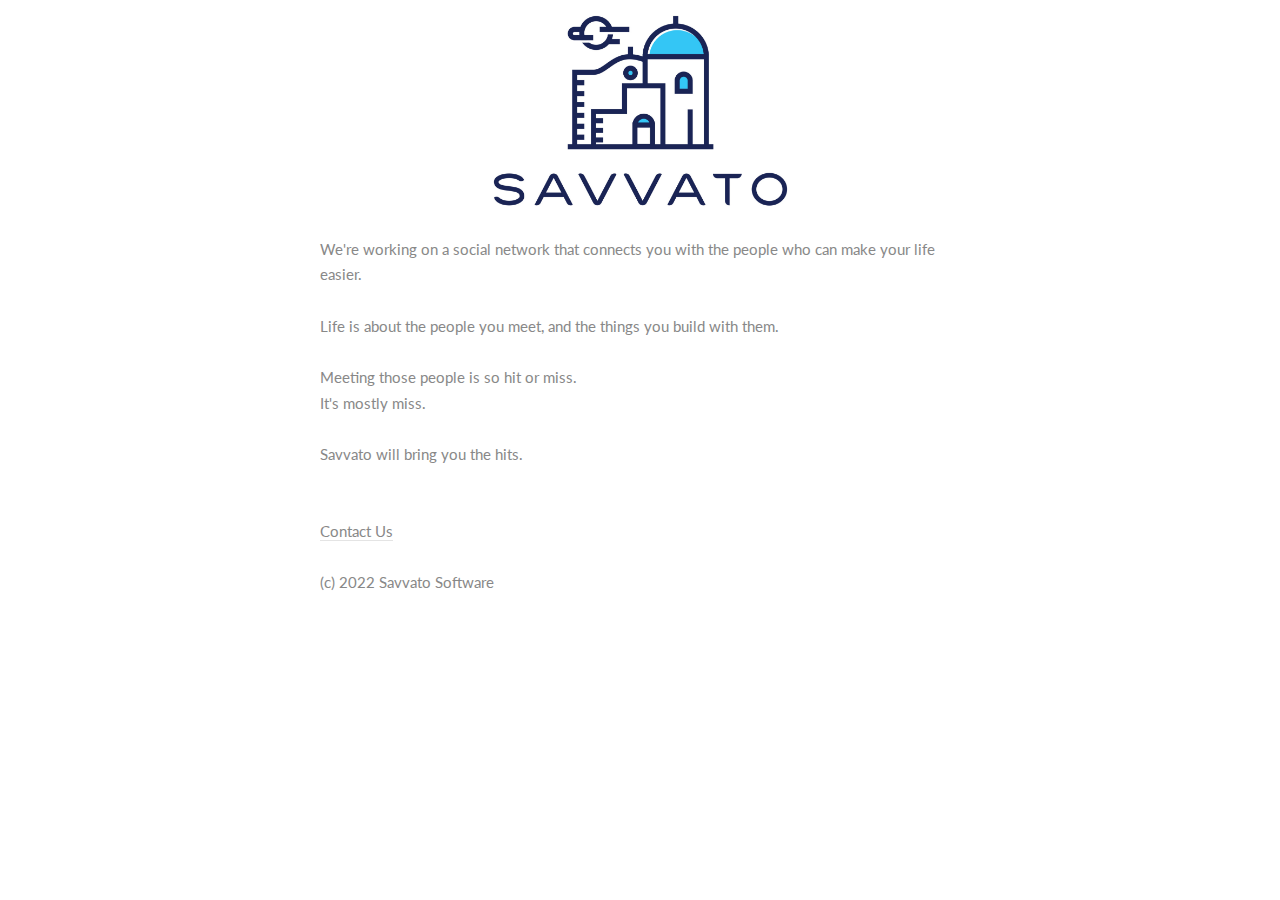
<file: index.html>
<!DOCTYPE HTML>
<html>
	<head>
		<title>Savvato</title>
		<meta charset="utf-8" />
		<meta name="viewport" content="width=device-width, initial-scale=1, user-scalable=no" />
		<link rel="stylesheet" href="./assets/css/main.css" />
		<link rel="stylesheet" href="./index.css" />
	</head>
	<body>
        <div>
            <div class="main-img-div">
                <img class="main-img" src="images/savvato-plain-logo.jpg" alt="" />
            </div>
            <div class="center">
                We're working on a social network that connects you with the people who can make your life easier.<br/><br/>
                Life is about the people you meet, and the things you build with them.<br/><br/>
                Meeting those people is so hit or miss.<br/>
                It's mostly miss.<br/><br/>
                Savvato will bring you the hits.<br/><br/><br/>
                <a href="mailto:info@savvato.com">Contact Us</a>
                <br/><br/>
                (c) 2022 Savvato Software<br/>
                <br/>
            </div>
        </div>
	</body>
</html>
</file>
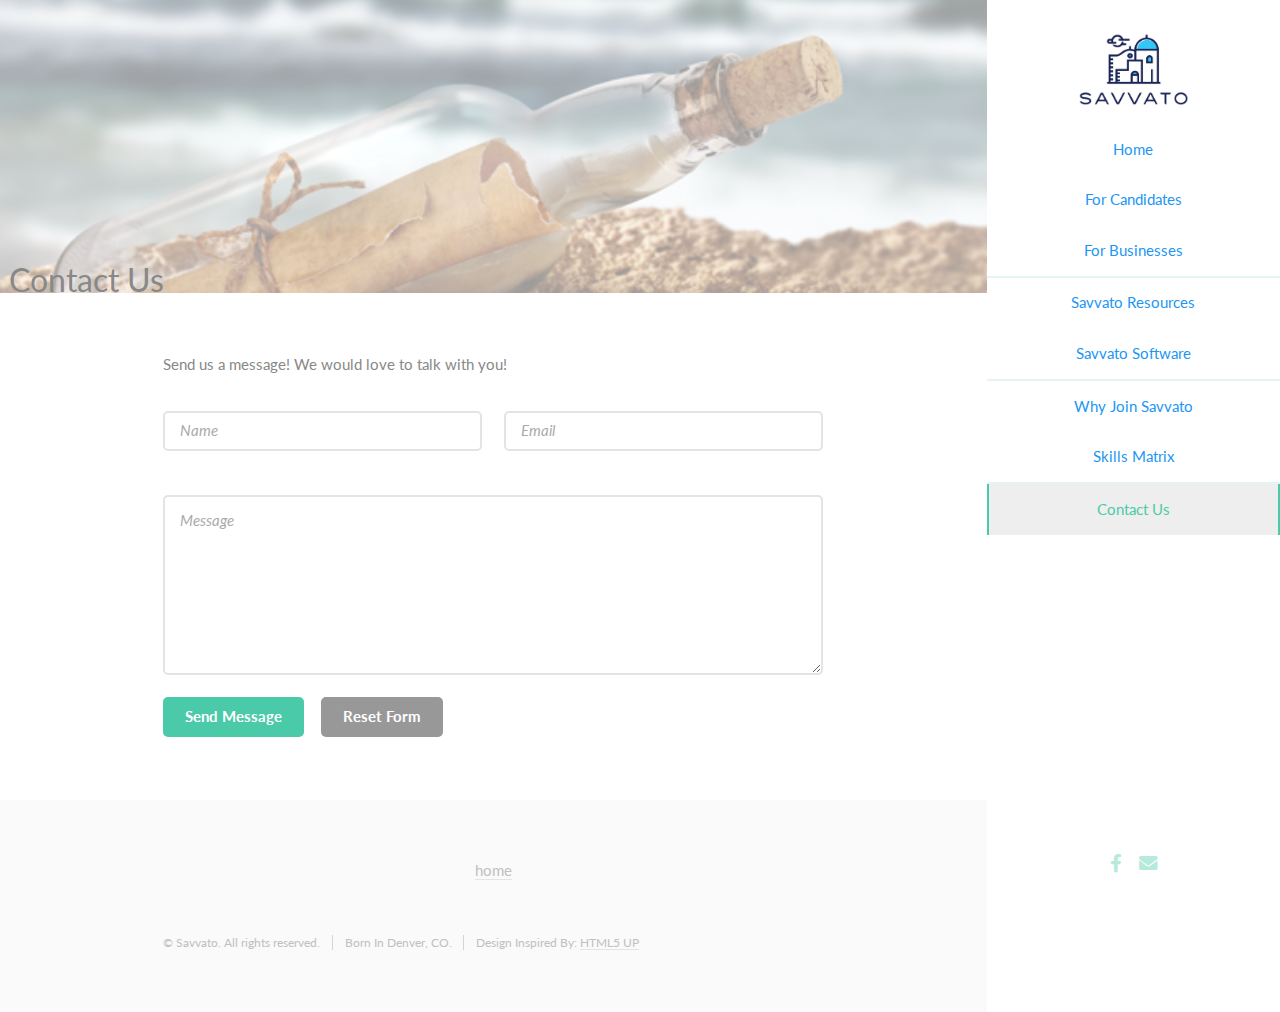
<file: contact-us.html>
<!DOCTYPE HTML>
<!--
	Read Only by HTML5 UP
	html5up.net | @ajlkn
	Free for personal and commercial use under the CCA 3.0 license (html5up.net/license)
-->
<html>
	<head>
		<title>Savvato</title>
		<meta charset="utf-8" />
		<meta name="viewport" content="width=device-width, initial-scale=1, user-scalable=no" />
		<link rel="stylesheet" href="assets/css/main.css" />
		<link rel="stylesheet" href="./savvato.css" />
	</head>
	<body class="is-preload">

		<!-- Header -->
			<section id="header">
				<header>
					<span class="image avatar"><img src="images/savvato-plain-logo.jpg" alt="" /></span>
					<h1 id="logo"><a href="#">Savvato</a></h1>
				</header>
				<nav id="nav">
					<ul>
						<li><a href="index.html">Home</a></li>
						<li><a href="for-candidates.html">For Candidates</a></li>
						<li class="bottomLine"><a href="for-businesses.html">For Businesses</a></li>
						<li><a href="savvato-resources.html">Savvato Resources</a></li>
						<li class="bottomLine"><a href="savvato-software.html">Savvato Software</a></li>
						<li><a href="why-join-savvato.html">Why Join Savvato</a></li>
						<li class="bottomLine"><a href="skills-matrix.html">Skills Matrix</a></li>	
						<li class="active"><a class="active" href="contact-us.html">Contact Us</a></li>	
					</ul>
				</nav>
				<footer>
					<ul class="icons">
						<!-- <li><a href="#" class="icon brands fa-twitter"><span class="label">Twitter</span></a></li> -->
						<li><a href="https://www.facebook.com/Savvato-Software-117670966302683" class="icon brands fa-facebook-f"><span class="label">Facebook</span></a></li>
						<!-- <li><a href="#" class="icon brands fa-instagram"><span class="label">Instagram</span></a></li> -->
						<!-- <li><a href="#" class="icon brands fa-github"><span class="label">Github</span></a></li> -->
						<li><a href="mailto:info@savvato.com" class="icon solid fa-envelope"><span class="label">Email</span></a></li>
					</ul>
				</footer>
			</section>

		<!-- Wrapper -->
			<div id="wrapper">

				<!-- Main -->
					<div id="main">

						<!-- One -->
							<section id="one">
								<div class="image main mainLogo" data-position="center">
									<img src="images/contact-us.jpg" alt="" />
									<div class="imageInner">
										<span>Contact Us</span>
									</div>
								</div>
								<div class="container">

									<p>Send us a message! We would love to talk with you!</p>
									<form method="post" action="https://formspree.io/johnathan@jj-ccs.com">
										<div class="row gtr-uniform">
											<div class="col-6 col-12-xsmall"><input type="text" name="name" id="name" placeholder="Name" /></div>
											<div class="col-6 col-12-xsmall"><input type="email" name="_replyto" id="email" placeholder="Email" /></div>
											<div class="col-12"><input type="hidden" name="_subject" id="subject" value="Savvato Website Form Message" /></div>
											<div class="col-12"><textarea name="message" id="message" placeholder="Message" rows="6"></textarea></div>
											<div class="col-12">
												<ul class="actions">
													<li><input type="submit" class="primary" value="Send Message" /></li>
													<li><input type="reset" value="Reset Form" /></li>
												</ul>
											</div>
										</div>
									</form>

								</div>
							</section>

					</div>

				<!-- Footer -->
					<section id="footer">
						<div class="centered">
							<span class="footerHomeLink"><a href="./index.html">home</a></span><br/><br/>
						</div>
						<div class="container">
							<ul class="copyright">
								<li>&copy; Savvato. All rights reserved.</li><li>Born In Denver, CO.</li><li>Design Inspired By: <a href="http://html5up.net">HTML5 UP</a></li>
							</ul>
						</div>
					</section>

			</div>

		<!-- Scripts -->
			<script src="assets/js/jquery.min.js"></script>
			<script src="assets/js/jquery.scrollex.min.js"></script>
			<script src="assets/js/jquery.scrolly.min.js"></script>
			<script src="assets/js/browser.min.js"></script>
			<script src="assets/js/breakpoints.min.js"></script>
			<script src="assets/js/util.js"></script>
			<script src="assets/js/main.js"></script>

	</body>
</html>
</file>
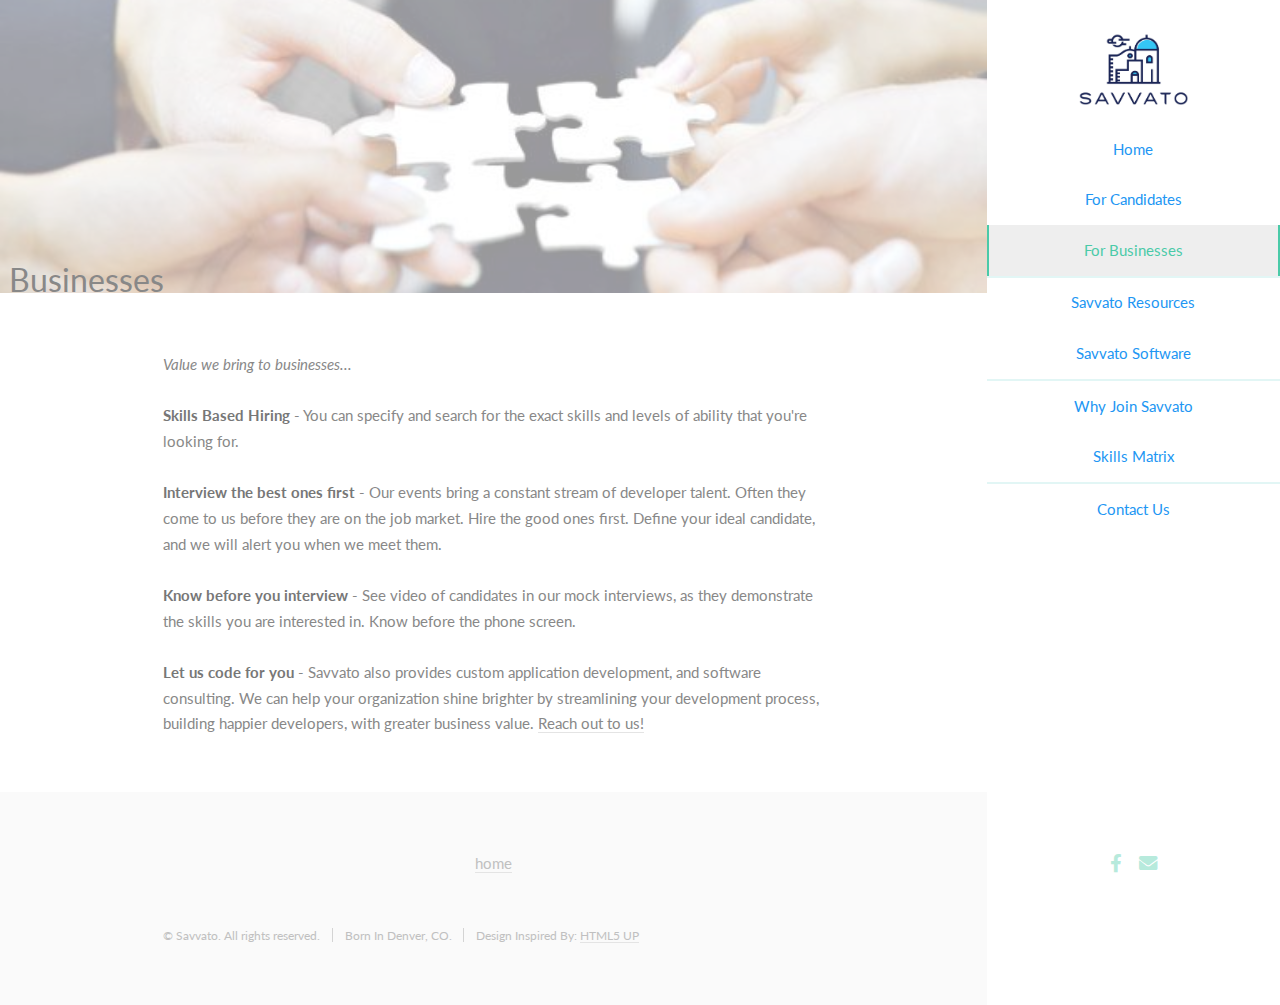
<file: for-businesses.html>
<!DOCTYPE HTML>
<!--
	Read Only by HTML5 UP
	html5up.net | @ajlkn
	Free for personal and commercial use under the CCA 3.0 license (html5up.net/license)
-->
<html>
	<head>
		<title>Savvato</title>
		<meta charset="utf-8" />
		<meta name="viewport" content="width=device-width, initial-scale=1, user-scalable=no" />
		<link rel="stylesheet" href="assets/css/main.css" />
		<link rel="stylesheet" href="./savvato.css" />
	</head>
	<body class="is-preload">

		<!-- Header -->
			<section id="header">
				<header>
					<span class="image avatar"><img src="images/savvato-plain-logo.jpg" alt="" /></span>
					<h1 id="logo"><a href="#">Savvato</a></h1>
				</header>
				<nav id="nav">
					<ul>
						<li><a href="index.html">Home</a></li>
						<li><a href="for-candidates.html">For Candidates</a></li>
						<li class="bottomLine active"><a class="active" href="for-businesses.html">For Businesses</a></li>
						<li><a href="savvato-resources.html">Savvato Resources</a></li>
						<li class="bottomLine"><a href="savvato-software.html">Savvato Software</a></li>
						<li><a href="why-join-savvato.html">Why Join Savvato</a></li>
						<li class="bottomLine"><a href="skills-matrix.html">Skills Matrix</a></li>	
						<li><a href="contact-us.html">Contact Us</a></li>	
					</ul>
				</nav>
				<footer>
					<ul class="icons">
						<!-- <li><a href="#" class="icon brands fa-twitter"><span class="label">Twitter</span></a></li> -->
						<li><a href="https://www.facebook.com/Savvato-Software-117670966302683" class="icon brands fa-facebook-f"><span class="label">Facebook</span></a></li>
						<!-- <li><a href="#" class="icon brands fa-instagram"><span class="label">Instagram</span></a></li> -->
						<!-- <li><a href="#" class="icon brands fa-github"><span class="label">Github</span></a></li> -->
						<li><a href="mailto:info@savvato.com" class="icon solid fa-envelope"><span class="label">Email</span></a></li>
					</ul>
				</footer>
			</section>

		<!-- Wrapper -->
			<div id="wrapper">

				<!-- Main -->
					<div id="main">

						<!-- One -->
							<section id="one">
								<div class="image main mainLogo" data-position="center">
									<img src="images/for-businesses.jpg" alt="" />
									<div class="imageInner">
										<span>Businesses</span>
									</div>
								</div>
								<div class="container">
									<i>Value we bring to businesses...</i><br/><br/>
										<b>Skills Based Hiring</b> - You can specify and search for the exact skills and levels of ability that you're looking for. 
										<br/><br/>
										<b>Interview the best ones first</b> - Our events bring a constant stream of developer talent. Often they come to us before they are on the job market. Hire the good ones first. Define your ideal candidate, and we will alert you when we meet them.
										<br/><br/>
										<b>Know before you interview</b> - See video of candidates in our mock interviews, as they demonstrate the skills you are interested in. Know before the phone screen.
										<br/><br/>
										<b>Let us code for you</b> - Savvato also provides custom application development, and software consulting. We can help your organization shine brighter by streamlining your development process, building happier developers, with greater business value. <a href="./contact-us.html">Reach out to us!</a>
										<br/><br/>
								</div>
							</section>

						<!-- Four -->
							<section id="four">
								<div class="container">
									<h3>Contact Us</h3>
									<p>Send us a message! We would love to talk with you!</p>
									<form method="post" action="https://formspree.io/johnathan@jj-ccs.com">
										<div class="row gtr-uniform">
											<div class="col-6 col-12-xsmall"><input type="text" name="name" id="name" placeholder="Name" /></div>
											<div class="col-6 col-12-xsmall"><input type="email" name="_replyto" id="email" placeholder="Email" /></div>
											<div class="col-12"><input type="hidden" name="_subject" id="subject" value="Savvato Website Form Message" /></div>
											<div class="col-12"><textarea name="message" id="message" placeholder="Message" rows="6"></textarea></div>
											<div class="col-12">
												<ul class="actions">
													<li><input type="submit" class="primary" value="Send Message" /></li>
													<li><input type="reset" value="Reset Form" /></li>
												</ul>
											</div>
										</div>
									</form>
								</div>
							</section>
					</div>

				<!-- Footer -->
					<section id="footer">
						<div class="centered">
							<span class="footerHomeLink"><a href="./index.html">home</a></span><br/><br/>
						</div>
						<div class="container">
							<ul class="copyright">
								<li>&copy; Savvato. All rights reserved.</li><li>Born In Denver, CO.</li><li>Design Inspired By: <a href="http://html5up.net">HTML5 UP</a></li>
							</ul>
						</div>
					</section>

			</div>

		<!-- Scripts -->
			<script src="assets/js/jquery.min.js"></script>
			<script src="assets/js/jquery.scrollex.min.js"></script>
			<script src="assets/js/jquery.scrolly.min.js"></script>
			<script src="assets/js/browser.min.js"></script>
			<script src="assets/js/breakpoints.min.js"></script>
			<script src="assets/js/util.js"></script>
			<script src="assets/js/main.js"></script>

	</body>
</html>
</file>
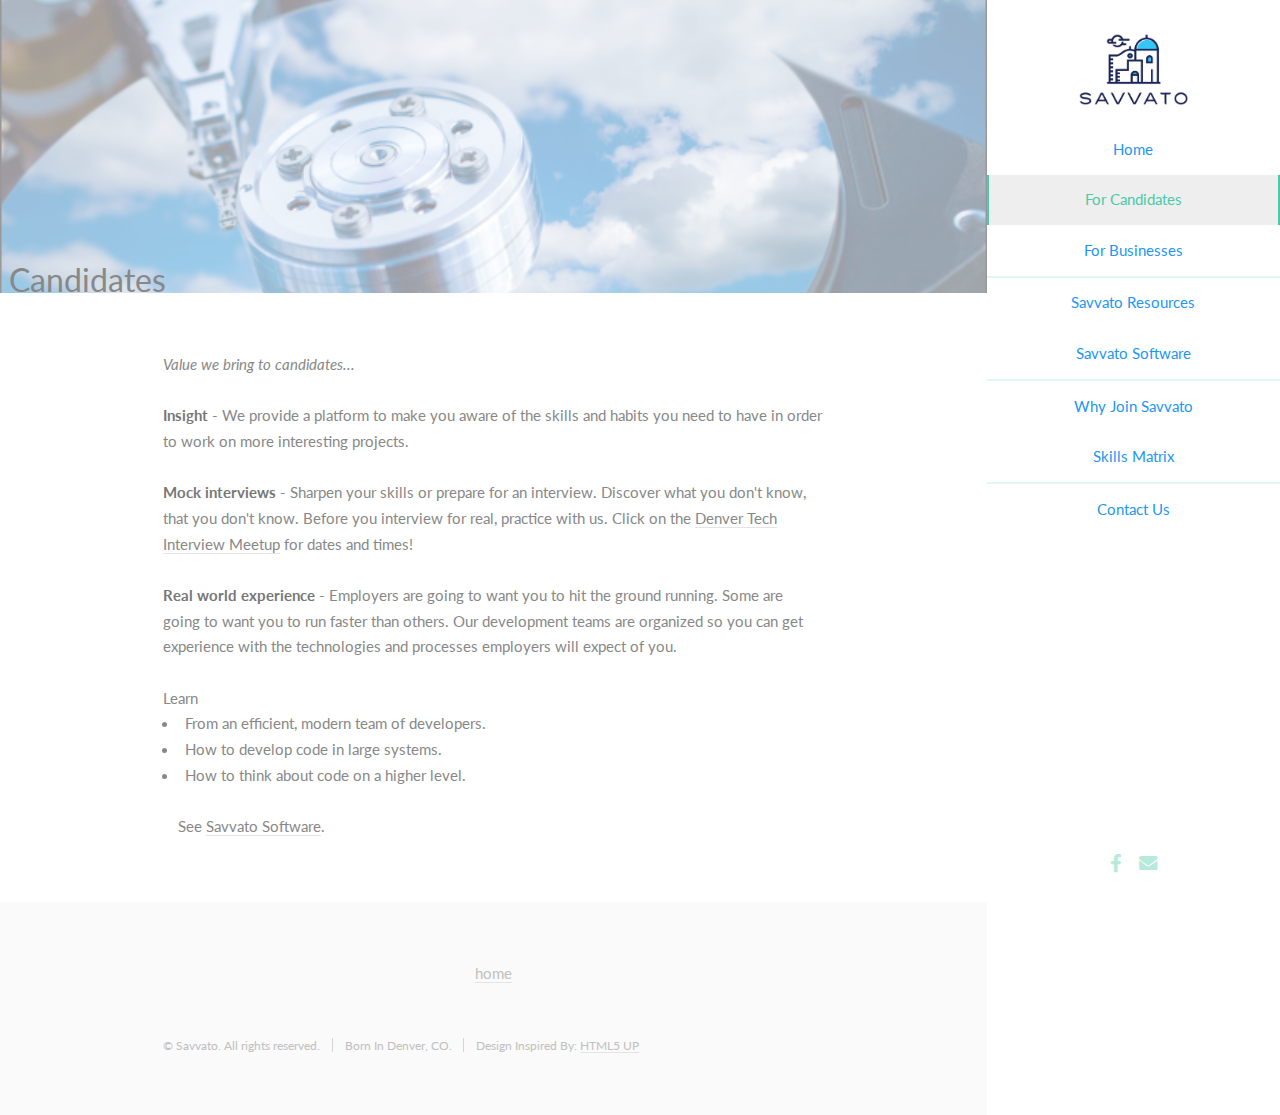
<file: for-candidates.html>
<!--
	Read Only by HTML5 UP
	html5up.net | @ajlkn
	Free for personal and commercial use under the CCA 3.0 license (html5up.net/license)
-->
<html>
	<head>
		<title>Savvato</title>
		<meta charset="utf-8" />
		<meta name="viewport" content="width=device-width, initial-scale=1, user-scalable=no" />
		<link rel="stylesheet" href="assets/css/main.css" />
		<link rel="stylesheet" href="./savvato.css" />		
	</head>
	<body class="is-preload">

		<!-- Header -->
			<section id="header">
				<header>
					<span class="image avatar"><img src="images/savvato-plain-logo.jpg" alt="" /></span>
					<h1 id="logo"><a href="#">Savvato</a></h1>
				</header>
				<nav id="nav">
					<ul>
						<li><a href="index.html">Home</a></li>
						<li class="active"><a class="active" href="for-candidates.html">For Candidates</a></li>
						<li class="bottomLine"><a href="for-businesses.html">For Businesses</a></li>
						<li><a href="savvato-resources.html">Savvato Resources</a></li>
						<li class="bottomLine"><a href="savvato-software.html">Savvato Software</a></li>
						<li><a href="why-join-savvato.html">Why Join Savvato</a></li>
						<li class="bottomLine"><a href="skills-matrix.html">Skills Matrix</a></li>	
						<li><a href="contact-us.html">Contact Us</a></li>	
					</ul>
				</nav>
				<footer>
					<ul class="icons">
						<!-- <li><a href="#" class="icon brands fa-twitter"><span class="label">Twitter</span></a></li> -->
						<li><a href="https://www.facebook.com/Savvato-Software-117670966302683" class="icon brands fa-facebook-f"><span class="label">Facebook</span></a></li>
						<!-- <li><a href="#" class="icon brands fa-instagram"><span class="label">Instagram</span></a></li> -->
						<!-- <li><a href="#" class="icon brands fa-github"><span class="label">Github</span></a></li> -->
						<li><a href="mailto:info@savvato.com" class="icon solid fa-envelope"><span class="label">Email</span></a></li>
					</ul>
				</footer>
			</section>

		<!-- Wrapper -->
			<div id="wrapper">

				<!-- Main -->
					<div id="main">

						<!-- One -->
							<section id="one">
								<div class="image main mainLogo" data-position="center">
									<img src="images/petabyte-cloud-drive.png" alt="" />
									<div class="imageInner">
										<span>Candidates</span>
										
									</div>
								</div>
								<div class="container">
									<i>Value we bring to candidates...</i><br/><br/>
									<b>Insight</b> - We provide a platform to make you aware of the skills and habits you need to have in order to work on more interesting projects.
									<br/><br/>
									<b>Mock interviews</b> - Sharpen your skills or prepare for an interview. Discover what you don't know, that you don't know. Before you interview for real, practice with us. Click on the <a href="http://www.meetup.com/denver-tech-interview-meetup">Denver Tech Interview Meetup</a> for dates and times!
									<br/><br/>
									<b>Real world experience</b> - Employers are going to want you to hit the ground running. Some are going to want you to run faster than others. Our development teams are organized so you can get experience with the technologies and processes employers will expect of you. <br/><br/>Learn <ul><li>From an efficient, modern team of developers.</li><li>How to develop code in large systems.</li><li>How to think about code on a higher level.</li><br/>See <a href="./savvato-software.html">Savvato Software</a>.
								</div>
							</section>

						<!-- Four -->
							<section id="four">
								<div class="container">
									<br/>
									<h3>Contact Us</h3>
									<p>Send us a message! We would love to talk with you!</p>
									<form method="post" action="https://formspree.io/johnathan@jj-ccs.com">
										<div class="row gtr-uniform">
											<div class="col-6 col-12-xsmall"><input type="text" name="name" id="name" placeholder="Name" /></div>
											<div class="col-6 col-12-xsmall"><input type="email" name="_replyto" id="email" placeholder="Email" /></div>
											<div class="col-12"><input type="hidden" name="_subject" id="subject" value="Savvato Website Form Message" /></div>
											<div class="col-12"><textarea name="message" id="message" placeholder="Message" rows="6"></textarea></div>
											<div class="col-12">
												<ul class="actions">
													<li><input type="submit" class="primary" value="Send Message" /></li>
													<li><input type="reset" value="Reset Form" /></li>
												</ul>
											</div>
										</div>
									</form>
								</div>
							</section>

					</div>

				<!-- Footer -->
					<section id="footer">
						<div class="centered">
							<span class="footerHomeLink"><a href="./index.html">home</a></span><br/><br/>
						</div>
						<div class="container">
							<ul class="copyright">
								<li>&copy; Savvato. All rights reserved.</li><li>Born In Denver, CO.</li><li>Design Inspired By: <a href="http://html5up.net">HTML5 UP</a></li>
							</ul>
						</div>
					</section>

			</div>

		<!-- Scripts -->
			<script src="assets/js/jquery.min.js"></script>
			<script src="assets/js/jquery.scrollex.min.js"></script>
			<script src="assets/js/jquery.scrolly.min.js"></script>
			<script src="assets/js/browser.min.js"></script>
			<script src="assets/js/breakpoints.min.js"></script>
			<script src="assets/js/util.js"></script>
			<script src="assets/js/main.js"></script>

	</body>
</html>
</file>
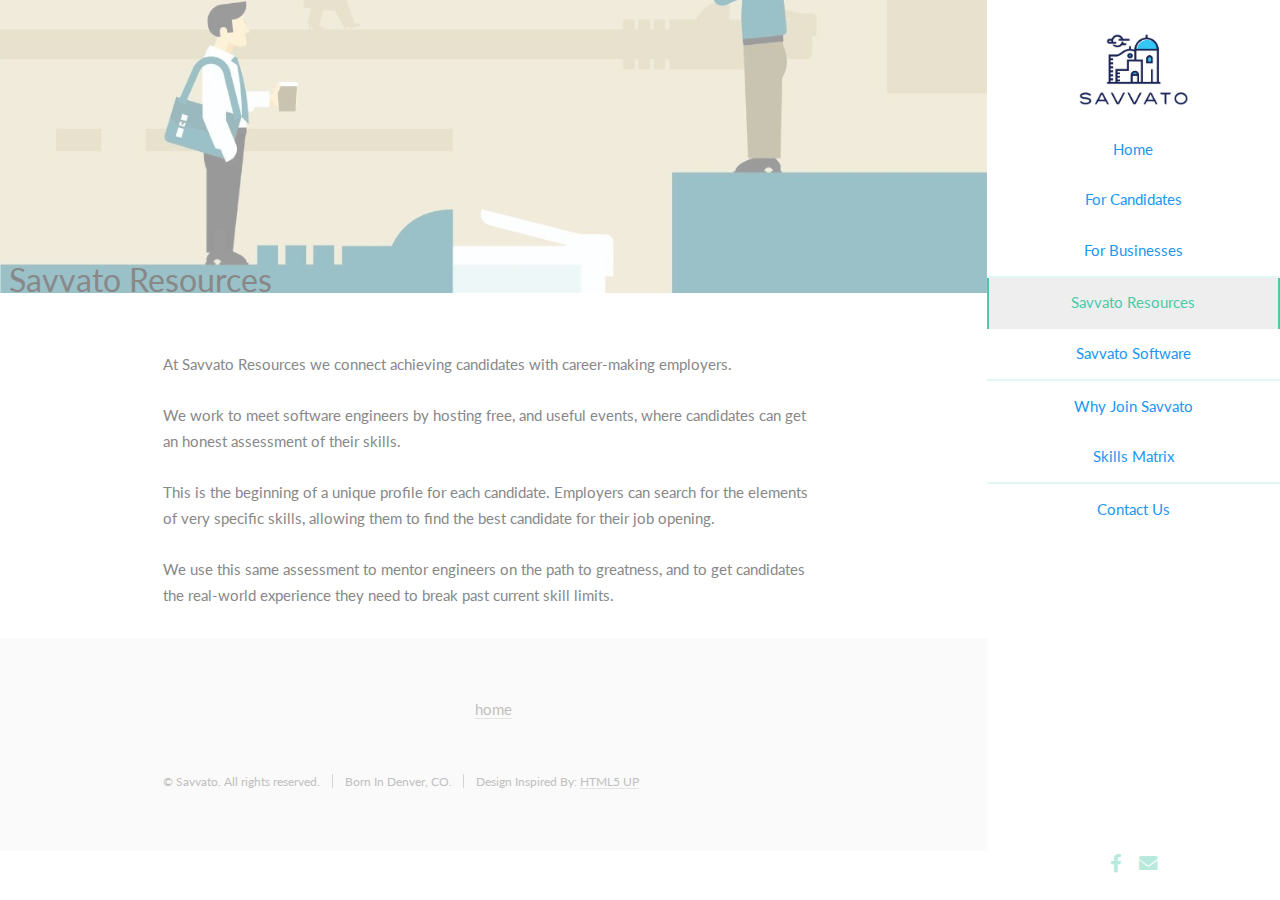
<file: savvato-resources.html>
<!DOCTYPE HTML>
<!--
	Read Only by HTML5 UP
	html5up.net | @ajlkn
	Free for personal and commercial use under the CCA 3.0 license (html5up.net/license)
-->
<html>
	<head>
		<title>Savvato</title>
		<meta charset="utf-8" />
		<meta name="viewport" content="width=device-width, initial-scale=1, user-scalable=no" />
		<link rel="stylesheet" href="assets/css/main.css" />
		<link rel="stylesheet" href="./savvato.css" />
	</head>
	<body class="is-preload">

		<!-- Header -->
			<section id="header">
				<header>
					<span class="image avatar"><img src="images/savvato-plain-logo.jpg" alt="" /></span>
					<h1 id="logo"><a href="#">Savvato</a></h1>
				</header>
				<nav id="nav">
					<ul>
						<li><a href="index.html">Home</a></li>
						<li><a href="for-candidates.html">For Candidates</a></li>
						<li class="bottomLine"><a href="for-businesses.html">For Businesses</a></li>
						<li class="active"><a class="active" href="savvato-resources.html">Savvato Resources</a></li>
						<li class="bottomLine"><a href="savvato-software.html">Savvato Software</a></li>
						<li><a href="why-join-savvato.html">Why Join Savvato</a></li>
						<li class="bottomLine"><a href="skills-matrix.html">Skills Matrix</a></li>	
						<li><a href="contact-us.html">Contact Us</a></li>	
					</ul>
				</nav>
				<footer>
					<ul class="icons">
						<!-- <li><a href="#" class="icon brands fa-twitter"><span class="label">Twitter</span></a></li> -->
						<li><a href="https://www.facebook.com/Savvato-Software-117670966302683" class="icon brands fa-facebook-f"><span class="label">Facebook</span></a></li>
						<!-- <li><a href="#" class="icon brands fa-instagram"><span class="label">Instagram</span></a></li> -->
						<!-- <li><a href="#" class="icon brands fa-github"><span class="label">Github</span></a></li> -->
						<li><a href="mailto:info@savvato.com" class="icon solid fa-envelope"><span class="label">Email</span></a></li>
					</ul>
				</footer>
			</section>

		<!-- Wrapper -->
			<div id="wrapper">

				<!-- Main -->
					<div id="main">

						<!-- One -->
							<section id="one">
								<div class="image main mainLogo" data-position="center">
									<img src="images/savvato-resources.jpg" alt="" />
									<div class="imageInner">
										<span>Savvato Resources</span>
									</div>
								</div>
								<div class="container">
										At Savvato Resources we connect achieving candidates with career-making employers.
										<br/><br/>
										We work to meet software engineers by hosting free, and useful events, where candidates can get an honest assessment of their skills. 
										<br/><br/>
										This is the beginning of a unique profile for each candidate. Employers can search for the elements of very specific skills, allowing them to find the best candidate for their job opening.
										<br/><br/>										
										We use this same assessment to mentor engineers on the path to greatness, and to get candidates the real-world experience they need to break past current skill limits.
								</div>
							</section>

						<!-- Four -->
							<section id="four">
								<div class="container">
									<h3>Contact Us</h3>
									<p>Send us a message! We would love to talk with you!</p>
									<form method="post" action="https://formspree.io/johnathan@jj-ccs.com">
										<div class="row gtr-uniform">
											<div class="col-6 col-12-xsmall"><input type="text" name="name" id="name" placeholder="Name" /></div>
											<div class="col-6 col-12-xsmall"><input type="email" name="_replyto" id="email" placeholder="Email" /></div>
											<div class="col-12"><input type="hidden" name="_subject" id="subject" value="Savvato Website Form Message" /></div>
											<div class="col-12"><textarea name="message" id="message" placeholder="Message" rows="6"></textarea></div>
											<div class="col-12">
												<ul class="actions">
													<li><input type="submit" class="primary" value="Send Message" /></li>
													<li><input type="reset" value="Reset Form" /></li>
												</ul>
											</div>
										</div>
									</form>
								</div>
							</section>

						<!-- Five -->
						<!--
							<section id="five">
								<div class="container">
									<h3>Elements</h3>

									<section>
										<h4>Text</h4>
										<p>This is <b>bold</b> and this is <strong>strong</strong>. This is <i>italic</i> and this is <em>emphasized</em>.
										This is <sup>superscript</sup> text and this is <sub>subscript</sub> text.
										This is <u>underlined</u> and this is code: <code>for (;;) { ... }</code>. Finally, <a href="#">this is a link</a>.</p>
										<hr />
										<header>
											<h4>Heading with a Subtitle</h4>
											<p>Lorem ipsum dolor sit amet nullam id egestas urna aliquam</p>
										</header>
										<p>Nunc lacinia ante nunc ac lobortis. Interdum adipiscing gravida odio porttitor sem non mi integer non faucibus ornare mi ut ante amet placerat aliquet. Volutpat eu sed ante lacinia sapien lorem accumsan varius montes viverra nibh in adipiscing blandit tempus accumsan.</p>
										<header>
											<h5>Heading with a Subtitle</h5>
											<p>Lorem ipsum dolor sit amet nullam id egestas urna aliquam</p>
										</header>
										<p>Nunc lacinia ante nunc ac lobortis. Interdum adipiscing gravida odio porttitor sem non mi integer non faucibus ornare mi ut ante amet placerat aliquet. Volutpat eu sed ante lacinia sapien lorem accumsan varius montes viverra nibh in adipiscing blandit tempus accumsan.</p>
										<hr />
										<h2>Heading Level 2</h2>
										<h3>Heading Level 3</h3>
										<h4>Heading Level 4</h4>
										<h5>Heading Level 5</h5>
										<h6>Heading Level 6</h6>
										<hr />
										<h5>Blockquote</h5>
										<blockquote>Fringilla nisl. Donec accumsan interdum nisi, quis tincidunt felis sagittis eget tempus euismod. Vestibulum ante ipsum primis in faucibus vestibulum. Blandit adipiscing eu felis iaculis volutpat ac adipiscing accumsan faucibus. Vestibulum ante ipsum primis in faucibus lorem ipsum dolor sit amet nullam adipiscing eu felis.</blockquote>
										<h5>Preformatted</h5>
										<pre><code>i = 0;

while (!deck.isInOrder()) {
    print 'Iteration ' + i;
    deck.shuffle();
    i++;
}

print 'It took ' + i + ' iterations to sort the deck.';</code></pre>
									</section>

									<section>
										<h4>Lists</h4>
										<div class="row">
											<div class="col-6 col-12-xsmall">
												<h5>Unordered</h5>
												<ul>
													<li>Dolor pulvinar etiam magna etiam.</li>
													<li>Sagittis adipiscing lorem eleifend.</li>
													<li>Felis enim feugiat dolore viverra.</li>
												</ul>
												<h5>Alternate</h5>
												<ul class="alt">
													<li>Dolor pulvinar etiam magna etiam.</li>
													<li>Sagittis adipiscing lorem eleifend.</li>
													<li>Felis enim feugiat dolore viverra.</li>
												</ul>
											</div>
											<div class="col-6 col-12-xsmall">
												<h5>Ordered</h5>
												<ol>
													<li>Dolor pulvinar etiam magna etiam.</li>
													<li>Etiam vel felis at lorem sed viverra.</li>
													<li>Felis enim feugiat dolore viverra.</li>
													<li>Dolor pulvinar etiam magna etiam.</li>
													<li>Etiam vel felis at lorem sed viverra.</li>
													<li>Felis enim feugiat dolore viverra.</li>
												</ol>
												<h5>Icons</h5>
												<ul class="icons">
													<li><a href="#" class="icon brands fa-twitter"><span class="label">Twitter</span></a></li>
													<li><a href="#" class="icon brands fa-facebook-f"><span class="label">Facebook</span></a></li>
													<li><a href="#" class="icon brands fa-instagram"><span class="label">Instagram</span></a></li>
													<li><a href="#" class="icon brands fa-github"><span class="label">Github</span></a></li>
													<li><a href="#" class="icon brands fa-dribbble"><span class="label">Dribbble</span></a></li>
													<li><a href="#" class="icon brands fa-tumblr"><span class="label">Tumblr</span></a></li>
												</ul>
											</div>
										</div>
										<h5>Actions</h5>
										<ul class="actions">
											<li><a href="#" class="button primary">Default</a></li>
											<li><a href="#" class="button">Default</a></li>
											<li><a href="#" class="button alt">Default</a></li>
										</ul>
										<ul class="actions small">
											<li><a href="#" class="button primary small">Small</a></li>
											<li><a href="#" class="button small">Small</a></li>
											<li><a href="#" class="button alt small">Small</a></li>
										</ul>
										<div class="row">
											<div class="col-3 col-6-medium col-12-xsmall">
												<ul class="actions stacked">
													<li><a href="#" class="button primary">Default</a></li>
													<li><a href="#" class="button">Default</a></li>
													<li><a href="#" class="button alt">Default</a></li>
												</ul>
											</div>
											<div class="col-3 col-6 col-12-xsmall">
												<ul class="actions stacked">
													<li><a href="#" class="button primary small">Small</a></li>
													<li><a href="#" class="button small">Small</a></li>
													<li><a href="#" class="button alt small">Small</a></li>
												</ul>
											</div>
											<div class="col-3 col-6-medium col-12-xsmall">
												<ul class="actions stacked">
													<li><a href="#" class="button primary fit">Default</a></li>
													<li><a href="#" class="button fit">Default</a></li>
													<li><a href="#" class="button alt fit">Default</a></li>
												</ul>
											</div>
											<div class="col-3 col-6-medium col-12-xsmall">
												<ul class="actions stacked">
													<li><a href="#" class="button primary small fit">Small</a></li>
													<li><a href="#" class="button small fit">Small</a></li>
													<li><a href="#" class="button alt small fit">Small</a></li>
												</ul>
											</div>
										</div>
									</section>

									<section>
										<h4>Table</h4>
										<h5>Default</h5>
										<div class="table-wrapper">
											<table>
												<thead>
													<tr>
														<th>Name</th>
														<th>Description</th>
														<th>Price</th>
													</tr>
												</thead>
												<tbody>
													<tr>
														<td>Item One</td>
														<td>Ante turpis integer aliquet porttitor.</td>
														<td>29.99</td>
													</tr>
													<tr>
														<td>Item Two</td>
														<td>Vis ac commodo adipiscing arcu aliquet.</td>
														<td>19.99</td>
													</tr>
													<tr>
														<td>Item Three</td>
														<td> Morbi faucibus arcu accumsan lorem.</td>
														<td>29.99</td>
													</tr>
													<tr>
														<td>Item Four</td>
														<td>Vitae integer tempus condimentum.</td>
														<td>19.99</td>
													</tr>
													<tr>
														<td>Item Five</td>
														<td>Ante turpis integer aliquet porttitor.</td>
														<td>29.99</td>
													</tr>
												</tbody>
												<tfoot>
													<tr>
														<td colspan="2"></td>
														<td>100.00</td>
													</tr>
												</tfoot>
											</table>
										</div>

										<h5>Alternate</h5>
										<div class="table-wrapper">
											<table class="alt">
												<thead>
													<tr>
														<th>Name</th>
														<th>Description</th>
														<th>Price</th>
													</tr>
												</thead>
												<tbody>
													<tr>
														<td>Item One</td>
														<td>Ante turpis integer aliquet porttitor.</td>
														<td>29.99</td>
													</tr>
													<tr>
														<td>Item Two</td>
														<td>Vis ac commodo adipiscing arcu aliquet.</td>
														<td>19.99</td>
													</tr>
													<tr>
														<td>Item Three</td>
														<td> Morbi faucibus arcu accumsan lorem.</td>
														<td>29.99</td>
													</tr>
													<tr>
														<td>Item Four</td>
														<td>Vitae integer tempus condimentum.</td>
														<td>19.99</td>
													</tr>
													<tr>
														<td>Item Five</td>
														<td>Ante turpis integer aliquet porttitor.</td>
														<td>29.99</td>
													</tr>
												</tbody>
												<tfoot>
													<tr>
														<td colspan="2"></td>
														<td>100.00</td>
													</tr>
												</tfoot>
											</table>
										</div>
									</section>

									<section>
										<h4>Buttons</h4>
										<ul class="actions">
											<li><a href="#" class="button primary">Primary</a></li>
											<li><a href="#" class="button">Default</a></li>
											<li><a href="#" class="button alt">Alternate</a></li>
										</ul>
										<ul class="actions">
											<li><a href="#" class="button primary large">Large</a></li>
											<li><a href="#" class="button">Default</a></li>
											<li><a href="#" class="button alt small">Small</a></li>
										</ul>
										<ul class="actions fit">
											<li><a href="#" class="button primary fit">Fit</a></li>
											<li><a href="#" class="button fit">Fit</a></li>
											<li><a href="#" class="button alt fit">Fit</a></li>
										</ul>
										<ul class="actions fit small">
											<li><a href="#" class="button primary fit small">Fit + Small</a></li>
											<li><a href="#" class="button fit small">Fit + Small</a></li>
											<li><a href="#" class="button alt fit small">Fit + Small</a></li>
										</ul>
										<ul class="actions">
											<li><a href="#" class="button primary icon solid fa-download">Icon</a></li>
											<li><a href="#" class="button icon solid fa-download">Icon</a></li>
											<li><a href="#" class="button alt icon solid fa-check">Icon</a></li>
										</ul>
										<ul class="actions">
											<li><span class="button primary disabled">Primary</span></li>
											<li><span class="button disabled">Default</span></li>
											<li><span class="button alt disabled">Alternate</span></li>
										</ul>
									</section>

									<section>
										<h4>Form</h4>
										<form method="post" action="#">
											<div class="row gtr-uniform">
												<div class="col-6 col-12-xsmall">
													<input type="text" name="demo-name" id="demo-name" value="" placeholder="Name" />
												</div>
												<div class="col-6 col-12-xsmall">
													<input type="email" name="demo-email" id="demo-email" value="" placeholder="Email" />
												</div>
												<div class="col-12">
													<select name="demo-category" id="demo-category">
														<option value="">- Category -</option>
														<option value="1">Manufacturing</option>
														<option value="1">Shipping</option>
														<option value="1">Administration</option>
														<option value="1">Human Resources</option>
													</select>
												</div>
												<div class="col-4 col-12-medium">
													<input type="radio" id="demo-priority-low" name="demo-priority" checked>
													<label for="demo-priority-low">Low Priority</label>
												</div>
												<div class="col-4 col-12-medium">
													<input type="radio" id="demo-priority-normal" name="demo-priority">
													<label for="demo-priority-normal">Normal Priority</label>
												</div>
												<div class="col-4 col-12-medium">
													<input type="radio" id="demo-priority-high" name="demo-priority">
													<label for="demo-priority-high">High Priority</label>
												</div>
												<div class="col-6 col-12-medium">
													<input type="checkbox" id="demo-copy" name="demo-copy">
													<label for="demo-copy">Email me a copy of this message</label>
												</div>
												<div class="col-6 col-12-medium">
													<input type="checkbox" id="demo-human" name="demo-human" checked>
													<label for="demo-human">I am a human and not a robot</label>
												</div>
												<div class="col-12">
													<textarea name="demo-message" id="demo-message" placeholder="Enter your message" rows="6"></textarea>
												</div>
												<div class="col-12">
													<ul class="actions">
														<li><input type="submit" value="Send Message" /></li>
														<li><input type="reset" value="Reset" class="alt" /></li>
													</ul>
												</div>
											</div>
										</form>
									</section>

									<section>
										<h4>Image</h4>
										<h5>Fit</h5>
										<span class="image fit"><img src="images/banner.jpg" alt="" /></span>
										<div class="box alt">
											<div class="row gtr-50 gtr-uniform">
												<div class="col-4"><span class="image fit"><img src="images/pic01.jpg" alt="" /></span></div>
												<div class="col-4"><span class="image fit"><img src="images/pic02.jpg" alt="" /></span></div>
												<div class="col-4"><span class="image fit"><img src="images/pic03.jpg" alt="" /></span></div>
												<div class="col-4"><span class="image fit"><img src="images/pic02.jpg" alt="" /></span></div>
												<div class="col-4"><span class="image fit"><img src="images/pic03.jpg" alt="" /></span></div>
												<div class="col-4"><span class="image fit"><img src="images/pic01.jpg" alt="" /></span></div>
												<div class="col-4"><span class="image fit"><img src="images/pic03.jpg" alt="" /></span></div>
												<div class="col-4"><span class="image fit"><img src="images/pic01.jpg" alt="" /></span></div>
												<div class="col-4"><span class="image fit"><img src="images/pic02.jpg" alt="" /></span></div>
											</div>
										</div>
										<h5>Left &amp; Right</h5>
										<p><span class="image left"><img src="images/avatar.jpg" alt="" /></span>Fringilla nisl. Donec accumsan interdum nisi, quis tincidunt felis sagittis eget. tempus euismod. Vestibulum ante ipsum primis in faucibus vestibulum. Blandit adipiscing eu felis iaculis volutpat ac adipiscing accumsan eu faucibus. Integer ac pellentesque praesent tincidunt felis sagittis eget. tempus euismod. Vestibulum ante ipsum primis in faucibus vestibulum. Blandit adipiscing eu felis iaculis volutpat ac adipiscing accumsan eu faucibus. Integer ac pellentesque praesent. Donec accumsan interdum nisi, quis tincidunt felis sagittis eget. tempus euismod. Vestibulum ante ipsum primis in faucibus vestibulum. Blandit adipiscing eu felis iaculis volutpat ac adipiscing accumsan eu faucibus. Integer ac pellentesque praesent tincidunt felis sagittis eget. tempus euismod. Vestibulum ante ipsum primis in faucibus vestibulum. Blandit adipiscing eu felis iaculis volutpat ac adipiscing accumsan eu faucibus. Integer ac pellentesque praesent.</p>
										<p><span class="image right"><img src="images/avatar.jpg" alt="" /></span>Fringilla nisl. Donec accumsan interdum nisi, quis tincidunt felis sagittis eget. tempus euismod. Vestibulum ante ipsum primis in faucibus vestibulum. Blandit adipiscing eu felis iaculis volutpat ac adipiscing accumsan eu faucibus. Integer ac pellentesque praesent tincidunt felis sagittis eget. tempus euismod. Vestibulum ante ipsum primis in faucibus vestibulum. Blandit adipiscing eu felis iaculis volutpat ac adipiscing accumsan eu faucibus. Integer ac pellentesque praesent. Donec accumsan interdum nisi, quis tincidunt felis sagittis eget. tempus euismod. Vestibulum ante ipsum primis in faucibus vestibulum. Blandit adipiscing eu felis iaculis volutpat ac adipiscing accumsan eu faucibus. Integer ac pellentesque praesent tincidunt felis sagittis eget. tempus euismod. Vestibulum ante ipsum primis in faucibus vestibulum. Blandit adipiscing eu felis iaculis volutpat ac adipiscing accumsan eu faucibus. Integer ac pellentesque praesent.</p>
									</section>

								</div>
							</section>
						-->

					</div>

				<!-- Footer -->
					<section id="footer">
						<div class="centered">
							<span class="footerHomeLink"><a href="./index.html">home</a></span><br/><br/>
						</div>
						<div class="container">
							<ul class="copyright">
								<li>&copy; Savvato. All rights reserved.</li><li>Born In Denver, CO.</li><li>Design Inspired By: <a href="http://html5up.net">HTML5 UP</a></li>
							</ul>
						</div>
					</section>

			</div>

		<!-- Scripts -->
			<script src="assets/js/jquery.min.js"></script>
			<script src="assets/js/jquery.scrollex.min.js"></script>
			<script src="assets/js/jquery.scrolly.min.js"></script>
			<script src="assets/js/browser.min.js"></script>
			<script src="assets/js/breakpoints.min.js"></script>
			<script src="assets/js/util.js"></script>
			<script src="assets/js/main.js"></script>

	</body>
</html>
</file>
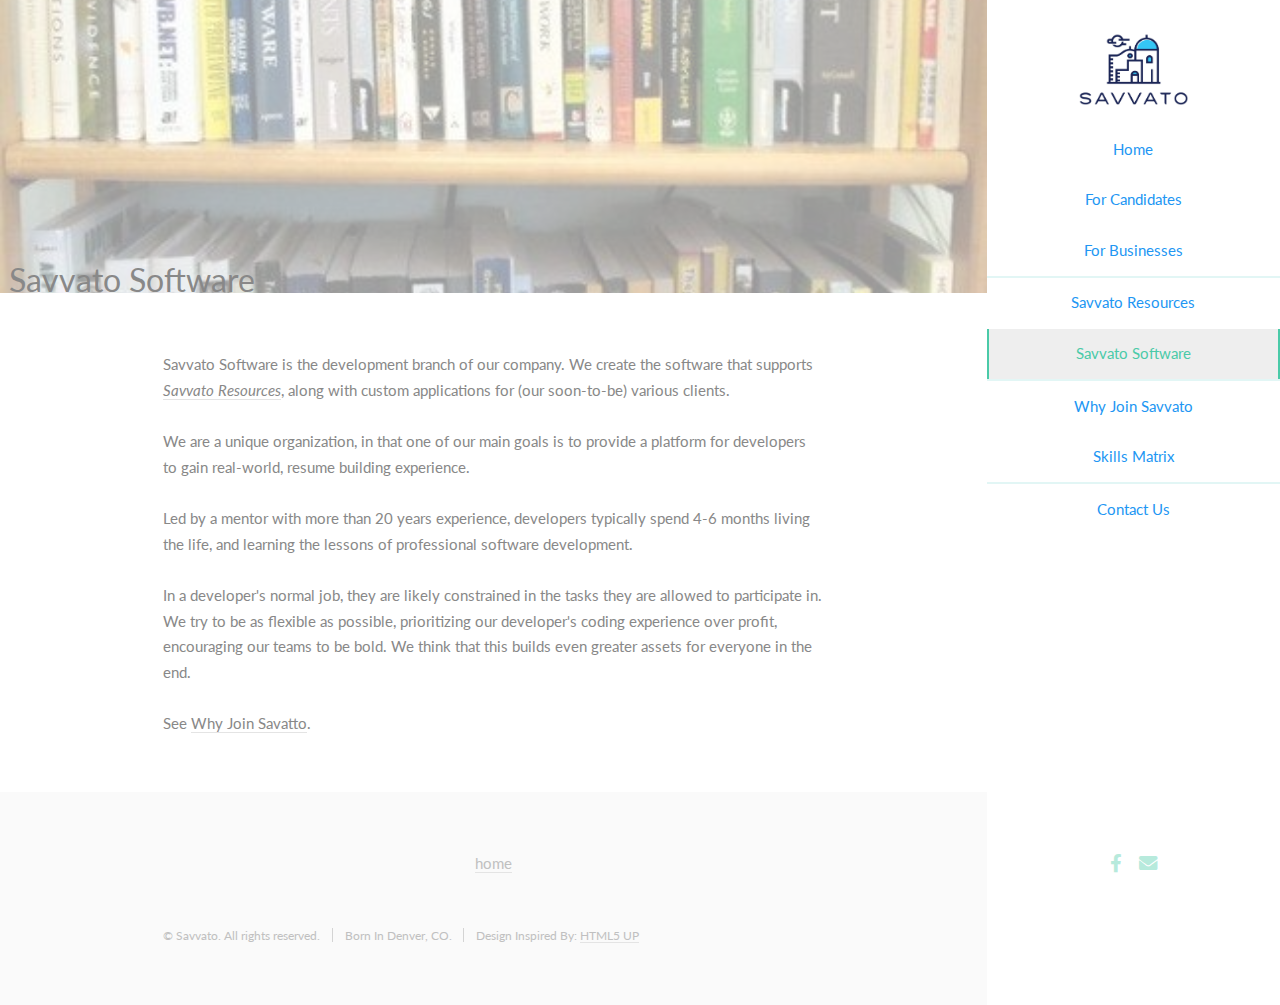
<file: savvato-software.html>
<!DOCTYPE HTML>
<!--
	Read Only by HTML5 UP
	html5up.net | @ajlkn
	Free for personal and commercial use under the CCA 3.0 license (html5up.net/license)
-->
<html>
	<head>
		<title>Savvato</title>
		<meta charset="utf-8" />
		<meta name="viewport" content="width=device-width, initial-scale=1, user-scalable=no" />
		<link rel="stylesheet" href="assets/css/main.css" />
		<link rel="stylesheet" href="./savvato.css" />		
	</head>
	<body class="is-preload">

		<!-- Header -->
			<section id="header">
				<header>
					<span class="image avatar"><img src="images/savvato-plain-logo.jpg" alt="" /></span>
					<h1 id="logo"><a href="#">Savvato</a></h1>
				</header>
				<nav id="nav">
					<ul>
						<li><a href="index.html">Home</a></li>
						<li><a href="for-candidates.html">For Candidates</a></li>
						<li class="bottomLine"><a href="for-businesses.html">For Businesses</a></li>
						<li ><a href="savvato-resources.html">Savvato Resources</a></li>
						<li class="bottomLine active"><a class="active" href="savvato-software.html">Savvato Software</a></li>
						<li><a href="why-join-savvato.html">Why Join Savvato</a></li>
						<li class="bottomLine"><a href="skills-matrix.html">Skills Matrix</a></li>	
						<li><a href="contact-us.html">Contact Us</a></li>	
					</ul>
				</nav>
				<footer>
					<ul class="icons">
						<!-- <li><a href="#" class="icon brands fa-twitter"><span class="label">Twitter</span></a></li> -->
						<li><a href="https://www.facebook.com/Savvato-Software-117670966302683" class="icon brands fa-facebook-f"><span class="label">Facebook</span></a></li>
						<!-- <li><a href="#" class="icon brands fa-instagram"><span class="label">Instagram</span></a></li> -->
						<!-- <li><a href="#" class="icon brands fa-github"><span class="label">Github</span></a></li> -->
						<li><a href="mailto:info@savvato.com" class="icon solid fa-envelope"><span class="label">Email</span></a></li>
					</ul>
				</footer>
			</section>

		<!-- Wrapper -->
			<div id="wrapper">

				<!-- Main -->
					<div id="main">

						<!-- One -->
							<section id="one">
								<div class="image main mainLogo" data-position="center">
									<img src="images/savvato-software.jpg" alt="" />
									<div class="imageInner">
										<span>Savvato Software</span>
									</div>
								</div>
								<div class="container">
										Savvato Software is the development branch of our company. We create the software that supports <i><a href="./savvato-resources.html">Savvato Resources</a></i>, along with custom applications for (our soon-to-be) various clients.
										<br/><br/>
										We are a unique organization, in that one of our main goals is to provide a platform for developers to gain real-world, resume building experience.
										<br/><br/>
										Led by a mentor with more than 20 years experience, developers typically spend 4-6 months living the life, and learning the lessons of professional software development.
										<br/><br/>
										In a developer's normal job, they are likely constrained in the tasks they are allowed to participate in. We try to be as flexible as possible, prioritizing our developer's coding experience over profit, encouraging our teams to be bold. We think that this builds even greater assets for everyone in the end.
										<br/><br/>
										See <a href="./why-join-savvato.html">Why Join Savatto</a>.
										<br/><br/>
								</div>
							</section>

						<!-- Four -->
							<section id="four">
								<div class="container">
									<h3>Contact Us</h3>
									<p>Send us a message! We would love to talk with you!</p>
									<form method="post" action="https://formspree.io/johnathan@jj-ccs.com">
										<div class="row gtr-uniform">
											<div class="col-6 col-12-xsmall"><input type="text" name="name" id="name" placeholder="Name" /></div>
											<div class="col-6 col-12-xsmall"><input type="email" name="_replyto" id="email" placeholder="Email" /></div>
											<div class="col-12"><input type="hidden" name="_subject" id="subject" value="Savvato Website Form Message" /></div>
											<div class="col-12"><textarea name="message" id="message" placeholder="Message" rows="6"></textarea></div>
											<div class="col-12">
												<ul class="actions">
													<li><input type="submit" class="primary" value="Send Message" /></li>
													<li><input type="reset" value="Reset Form" /></li>
												</ul>
											</div>
										</div>
									</form>
								</div>
							</section>

						<!-- Five -->
						<!--
							<section id="five">
								<div class="container">
									<h3>Elements</h3>

									<section>
										<h4>Text</h4>
										<p>This is <b>bold</b> and this is <strong>strong</strong>. This is <i>italic</i> and this is <em>emphasized</em>.
										This is <sup>superscript</sup> text and this is <sub>subscript</sub> text.
										This is <u>underlined</u> and this is code: <code>for (;;) { ... }</code>. Finally, <a href="#">this is a link</a>.</p>
										<hr />
										<header>
											<h4>Heading with a Subtitle</h4>
											<p>Lorem ipsum dolor sit amet nullam id egestas urna aliquam</p>
										</header>
										<p>Nunc lacinia ante nunc ac lobortis. Interdum adipiscing gravida odio porttitor sem non mi integer non faucibus ornare mi ut ante amet placerat aliquet. Volutpat eu sed ante lacinia sapien lorem accumsan varius montes viverra nibh in adipiscing blandit tempus accumsan.</p>
										<header>
											<h5>Heading with a Subtitle</h5>
											<p>Lorem ipsum dolor sit amet nullam id egestas urna aliquam</p>
										</header>
										<p>Nunc lacinia ante nunc ac lobortis. Interdum adipiscing gravida odio porttitor sem non mi integer non faucibus ornare mi ut ante amet placerat aliquet. Volutpat eu sed ante lacinia sapien lorem accumsan varius montes viverra nibh in adipiscing blandit tempus accumsan.</p>
										<hr />
										<h2>Heading Level 2</h2>
										<h3>Heading Level 3</h3>
										<h4>Heading Level 4</h4>
										<h5>Heading Level 5</h5>
										<h6>Heading Level 6</h6>
										<hr />
										<h5>Blockquote</h5>
										<blockquote>Fringilla nisl. Donec accumsan interdum nisi, quis tincidunt felis sagittis eget tempus euismod. Vestibulum ante ipsum primis in faucibus vestibulum. Blandit adipiscing eu felis iaculis volutpat ac adipiscing accumsan faucibus. Vestibulum ante ipsum primis in faucibus lorem ipsum dolor sit amet nullam adipiscing eu felis.</blockquote>
										<h5>Preformatted</h5>
										<pre><code>i = 0;

while (!deck.isInOrder()) {
    print 'Iteration ' + i;
    deck.shuffle();
    i++;
}

print 'It took ' + i + ' iterations to sort the deck.';</code></pre>
									</section>

									<section>
										<h4>Lists</h4>
										<div class="row">
											<div class="col-6 col-12-xsmall">
												<h5>Unordered</h5>
												<ul>
													<li>Dolor pulvinar etiam magna etiam.</li>
													<li>Sagittis adipiscing lorem eleifend.</li>
													<li>Felis enim feugiat dolore viverra.</li>
												</ul>
												<h5>Alternate</h5>
												<ul class="alt">
													<li>Dolor pulvinar etiam magna etiam.</li>
													<li>Sagittis adipiscing lorem eleifend.</li>
													<li>Felis enim feugiat dolore viverra.</li>
												</ul>
											</div>
											<div class="col-6 col-12-xsmall">
												<h5>Ordered</h5>
												<ol>
													<li>Dolor pulvinar etiam magna etiam.</li>
													<li>Etiam vel felis at lorem sed viverra.</li>
													<li>Felis enim feugiat dolore viverra.</li>
													<li>Dolor pulvinar etiam magna etiam.</li>
													<li>Etiam vel felis at lorem sed viverra.</li>
													<li>Felis enim feugiat dolore viverra.</li>
												</ol>
												<h5>Icons</h5>
												<ul class="icons">
													<li><a href="#" class="icon brands fa-twitter"><span class="label">Twitter</span></a></li>
													<li><a href="#" class="icon brands fa-facebook-f"><span class="label">Facebook</span></a></li>
													<li><a href="#" class="icon brands fa-instagram"><span class="label">Instagram</span></a></li>
													<li><a href="#" class="icon brands fa-github"><span class="label">Github</span></a></li>
													<li><a href="#" class="icon brands fa-dribbble"><span class="label">Dribbble</span></a></li>
													<li><a href="#" class="icon brands fa-tumblr"><span class="label">Tumblr</span></a></li>
												</ul>
											</div>
										</div>
										<h5>Actions</h5>
										<ul class="actions">
											<li><a href="#" class="button primary">Default</a></li>
											<li><a href="#" class="button">Default</a></li>
											<li><a href="#" class="button alt">Default</a></li>
										</ul>
										<ul class="actions small">
											<li><a href="#" class="button primary small">Small</a></li>
											<li><a href="#" class="button small">Small</a></li>
											<li><a href="#" class="button alt small">Small</a></li>
										</ul>
										<div class="row">
											<div class="col-3 col-6-medium col-12-xsmall">
												<ul class="actions stacked">
													<li><a href="#" class="button primary">Default</a></li>
													<li><a href="#" class="button">Default</a></li>
													<li><a href="#" class="button alt">Default</a></li>
												</ul>
											</div>
											<div class="col-3 col-6 col-12-xsmall">
												<ul class="actions stacked">
													<li><a href="#" class="button primary small">Small</a></li>
													<li><a href="#" class="button small">Small</a></li>
													<li><a href="#" class="button alt small">Small</a></li>
												</ul>
											</div>
											<div class="col-3 col-6-medium col-12-xsmall">
												<ul class="actions stacked">
													<li><a href="#" class="button primary fit">Default</a></li>
													<li><a href="#" class="button fit">Default</a></li>
													<li><a href="#" class="button alt fit">Default</a></li>
												</ul>
											</div>
											<div class="col-3 col-6-medium col-12-xsmall">
												<ul class="actions stacked">
													<li><a href="#" class="button primary small fit">Small</a></li>
													<li><a href="#" class="button small fit">Small</a></li>
													<li><a href="#" class="button alt small fit">Small</a></li>
												</ul>
											</div>
										</div>
									</section>

									<section>
										<h4>Table</h4>
										<h5>Default</h5>
										<div class="table-wrapper">
											<table>
												<thead>
													<tr>
														<th>Name</th>
														<th>Description</th>
														<th>Price</th>
													</tr>
												</thead>
												<tbody>
													<tr>
														<td>Item One</td>
														<td>Ante turpis integer aliquet porttitor.</td>
														<td>29.99</td>
													</tr>
													<tr>
														<td>Item Two</td>
														<td>Vis ac commodo adipiscing arcu aliquet.</td>
														<td>19.99</td>
													</tr>
													<tr>
														<td>Item Three</td>
														<td> Morbi faucibus arcu accumsan lorem.</td>
														<td>29.99</td>
													</tr>
													<tr>
														<td>Item Four</td>
														<td>Vitae integer tempus condimentum.</td>
														<td>19.99</td>
													</tr>
													<tr>
														<td>Item Five</td>
														<td>Ante turpis integer aliquet porttitor.</td>
														<td>29.99</td>
													</tr>
												</tbody>
												<tfoot>
													<tr>
														<td colspan="2"></td>
														<td>100.00</td>
													</tr>
												</tfoot>
											</table>
										</div>

										<h5>Alternate</h5>
										<div class="table-wrapper">
											<table class="alt">
												<thead>
													<tr>
														<th>Name</th>
														<th>Description</th>
														<th>Price</th>
													</tr>
												</thead>
												<tbody>
													<tr>
														<td>Item One</td>
														<td>Ante turpis integer aliquet porttitor.</td>
														<td>29.99</td>
													</tr>
													<tr>
														<td>Item Two</td>
														<td>Vis ac commodo adipiscing arcu aliquet.</td>
														<td>19.99</td>
													</tr>
													<tr>
														<td>Item Three</td>
														<td> Morbi faucibus arcu accumsan lorem.</td>
														<td>29.99</td>
													</tr>
													<tr>
														<td>Item Four</td>
														<td>Vitae integer tempus condimentum.</td>
														<td>19.99</td>
													</tr>
													<tr>
														<td>Item Five</td>
														<td>Ante turpis integer aliquet porttitor.</td>
														<td>29.99</td>
													</tr>
												</tbody>
												<tfoot>
													<tr>
														<td colspan="2"></td>
														<td>100.00</td>
													</tr>
												</tfoot>
											</table>
										</div>
									</section>

									<section>
										<h4>Buttons</h4>
										<ul class="actions">
											<li><a href="#" class="button primary">Primary</a></li>
											<li><a href="#" class="button">Default</a></li>
											<li><a href="#" class="button alt">Alternate</a></li>
										</ul>
										<ul class="actions">
											<li><a href="#" class="button primary large">Large</a></li>
											<li><a href="#" class="button">Default</a></li>
											<li><a href="#" class="button alt small">Small</a></li>
										</ul>
										<ul class="actions fit">
											<li><a href="#" class="button primary fit">Fit</a></li>
											<li><a href="#" class="button fit">Fit</a></li>
											<li><a href="#" class="button alt fit">Fit</a></li>
										</ul>
										<ul class="actions fit small">
											<li><a href="#" class="button primary fit small">Fit + Small</a></li>
											<li><a href="#" class="button fit small">Fit + Small</a></li>
											<li><a href="#" class="button alt fit small">Fit + Small</a></li>
										</ul>
										<ul class="actions">
											<li><a href="#" class="button primary icon solid fa-download">Icon</a></li>
											<li><a href="#" class="button icon solid fa-download">Icon</a></li>
											<li><a href="#" class="button alt icon solid fa-check">Icon</a></li>
										</ul>
										<ul class="actions">
											<li><span class="button primary disabled">Primary</span></li>
											<li><span class="button disabled">Default</span></li>
											<li><span class="button alt disabled">Alternate</span></li>
										</ul>
									</section>

									<section>
										<h4>Form</h4>
										<form method="post" action="#">
											<div class="row gtr-uniform">
												<div class="col-6 col-12-xsmall">
													<input type="text" name="demo-name" id="demo-name" value="" placeholder="Name" />
												</div>
												<div class="col-6 col-12-xsmall">
													<input type="email" name="demo-email" id="demo-email" value="" placeholder="Email" />
												</div>
												<div class="col-12">
													<select name="demo-category" id="demo-category">
														<option value="">- Category -</option>
														<option value="1">Manufacturing</option>
														<option value="1">Shipping</option>
														<option value="1">Administration</option>
														<option value="1">Human Resources</option>
													</select>
												</div>
												<div class="col-4 col-12-medium">
													<input type="radio" id="demo-priority-low" name="demo-priority" checked>
													<label for="demo-priority-low">Low Priority</label>
												</div>
												<div class="col-4 col-12-medium">
													<input type="radio" id="demo-priority-normal" name="demo-priority">
													<label for="demo-priority-normal">Normal Priority</label>
												</div>
												<div class="col-4 col-12-medium">
													<input type="radio" id="demo-priority-high" name="demo-priority">
													<label for="demo-priority-high">High Priority</label>
												</div>
												<div class="col-6 col-12-medium">
													<input type="checkbox" id="demo-copy" name="demo-copy">
													<label for="demo-copy">Email me a copy of this message</label>
												</div>
												<div class="col-6 col-12-medium">
													<input type="checkbox" id="demo-human" name="demo-human" checked>
													<label for="demo-human">I am a human and not a robot</label>
												</div>
												<div class="col-12">
													<textarea name="demo-message" id="demo-message" placeholder="Enter your message" rows="6"></textarea>
												</div>
												<div class="col-12">
													<ul class="actions">
														<li><input type="submit" value="Send Message" /></li>
														<li><input type="reset" value="Reset" class="alt" /></li>
													</ul>
												</div>
											</div>
										</form>
									</section>

									<section>
										<h4>Image</h4>
										<h5>Fit</h5>
										<span class="image fit"><img src="images/banner.jpg" alt="" /></span>
										<div class="box alt">
											<div class="row gtr-50 gtr-uniform">
												<div class="col-4"><span class="image fit"><img src="images/pic01.jpg" alt="" /></span></div>
												<div class="col-4"><span class="image fit"><img src="images/pic02.jpg" alt="" /></span></div>
												<div class="col-4"><span class="image fit"><img src="images/pic03.jpg" alt="" /></span></div>
												<div class="col-4"><span class="image fit"><img src="images/pic02.jpg" alt="" /></span></div>
												<div class="col-4"><span class="image fit"><img src="images/pic03.jpg" alt="" /></span></div>
												<div class="col-4"><span class="image fit"><img src="images/pic01.jpg" alt="" /></span></div>
												<div class="col-4"><span class="image fit"><img src="images/pic03.jpg" alt="" /></span></div>
												<div class="col-4"><span class="image fit"><img src="images/pic01.jpg" alt="" /></span></div>
												<div class="col-4"><span class="image fit"><img src="images/pic02.jpg" alt="" /></span></div>
											</div>
										</div>
										<h5>Left &amp; Right</h5>
										<p><span class="image left"><img src="images/avatar.jpg" alt="" /></span>Fringilla nisl. Donec accumsan interdum nisi, quis tincidunt felis sagittis eget. tempus euismod. Vestibulum ante ipsum primis in faucibus vestibulum. Blandit adipiscing eu felis iaculis volutpat ac adipiscing accumsan eu faucibus. Integer ac pellentesque praesent tincidunt felis sagittis eget. tempus euismod. Vestibulum ante ipsum primis in faucibus vestibulum. Blandit adipiscing eu felis iaculis volutpat ac adipiscing accumsan eu faucibus. Integer ac pellentesque praesent. Donec accumsan interdum nisi, quis tincidunt felis sagittis eget. tempus euismod. Vestibulum ante ipsum primis in faucibus vestibulum. Blandit adipiscing eu felis iaculis volutpat ac adipiscing accumsan eu faucibus. Integer ac pellentesque praesent tincidunt felis sagittis eget. tempus euismod. Vestibulum ante ipsum primis in faucibus vestibulum. Blandit adipiscing eu felis iaculis volutpat ac adipiscing accumsan eu faucibus. Integer ac pellentesque praesent.</p>
										<p><span class="image right"><img src="images/avatar.jpg" alt="" /></span>Fringilla nisl. Donec accumsan interdum nisi, quis tincidunt felis sagittis eget. tempus euismod. Vestibulum ante ipsum primis in faucibus vestibulum. Blandit adipiscing eu felis iaculis volutpat ac adipiscing accumsan eu faucibus. Integer ac pellentesque praesent tincidunt felis sagittis eget. tempus euismod. Vestibulum ante ipsum primis in faucibus vestibulum. Blandit adipiscing eu felis iaculis volutpat ac adipiscing accumsan eu faucibus. Integer ac pellentesque praesent. Donec accumsan interdum nisi, quis tincidunt felis sagittis eget. tempus euismod. Vestibulum ante ipsum primis in faucibus vestibulum. Blandit adipiscing eu felis iaculis volutpat ac adipiscing accumsan eu faucibus. Integer ac pellentesque praesent tincidunt felis sagittis eget. tempus euismod. Vestibulum ante ipsum primis in faucibus vestibulum. Blandit adipiscing eu felis iaculis volutpat ac adipiscing accumsan eu faucibus. Integer ac pellentesque praesent.</p>
									</section>

								</div>
							</section>
						-->

					</div>

				<!-- Footer -->
					<section id="footer">
						<div class="centered">
							<span class="footerHomeLink"><a href="./index.html">home</a></span><br/><br/>
						</div>
						<div class="container">
							<ul class="copyright">
								<li>&copy; Savvato. All rights reserved.</li><li>Born In Denver, CO.</li><li>Design Inspired By: <a href="http://html5up.net">HTML5 UP</a></li>
							</ul>
						</div>
					</section>

			</div>

		<!-- Scripts -->
			<script src="assets/js/jquery.min.js"></script>
			<script src="assets/js/jquery.scrollex.min.js"></script>
			<script src="assets/js/jquery.scrolly.min.js"></script>
			<script src="assets/js/browser.min.js"></script>
			<script src="assets/js/breakpoints.min.js"></script>
			<script src="assets/js/util.js"></script>
			<script src="assets/js/main.js"></script>

	</body>
</html>
</file>
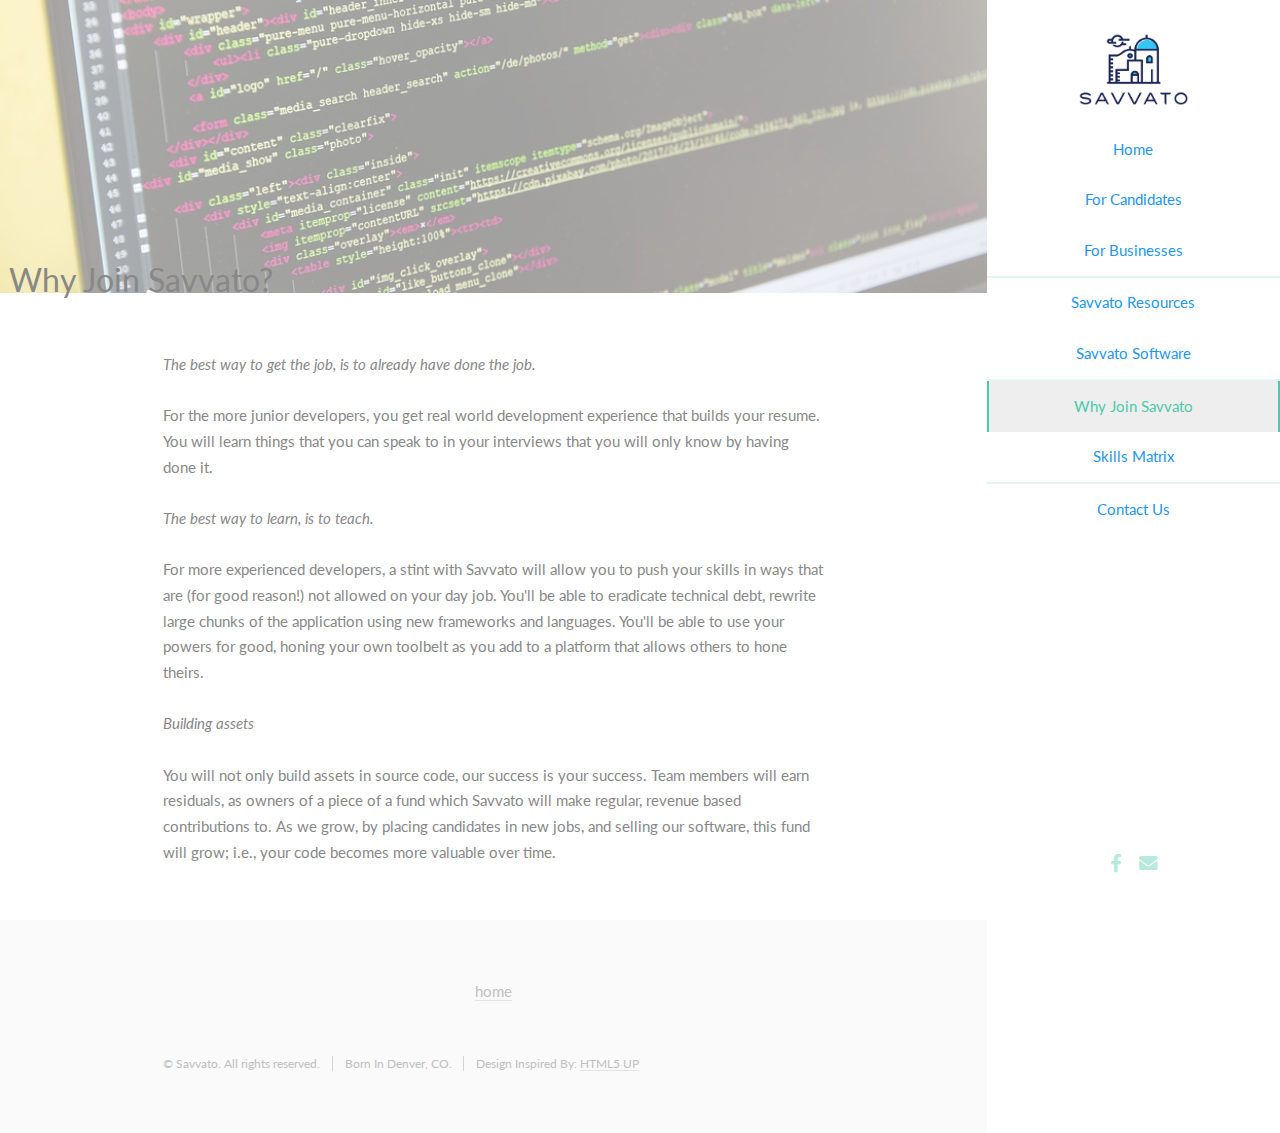
<file: why-join-savvato.html>
<!DOCTYPE HTML>
<!--
	Read Only by HTML5 UP
	html5up.net | @ajlkn
	Free for personal and commercial use under the CCA 3.0 license (html5up.net/license)
-->
<html>
	<head>
		<title>Savvato</title>
		<meta charset="utf-8" />
		<meta name="viewport" content="width=device-width, initial-scale=1, user-scalable=no" />
		<link rel="stylesheet" href="assets/css/main.css" />
		<link rel="stylesheet" href="./savvato.css" />
		<link rel="stylesheet" href="./why-join-savvato.css" />
	</head>
	<body class="is-preload">

		<!-- Header -->
			<section id="header">
				<header>
					<span class="image avatar"><img src="images/savvato-plain-logo.jpg" alt="" /></span>
					<h1 id="logo"><a href="#">Savvato</a></h1>
				</header>
				<nav id="nav">
					<ul>
						<li><a href="index.html">Home</a></li>
						<li><a href="for-candidates.html">For Candidates</a></li>
						<li class="bottomLine"><a href="for-businesses.html">For Businesses</a></li>
						<li ><a href="savvato-resources.html">Savvato Resources</a></li>
						<li class="bottomLine"><a href="savvato-software.html">Savvato Software</a></li>
						<li class="active"><a class="active" href="why-join-savvato.html">Why Join Savvato</a></li>
						<li class="bottomLine"><a href="skills-matrix.html">Skills Matrix</a></li>	
						<li><a href="contact-us.html">Contact Us</a></li>	
					</ul>
				</nav>
				<footer>
					<ul class="icons">
						<!-- <li><a href="#" class="icon brands fa-twitter"><span class="label">Twitter</span></a></li> -->
						<li><a href="https://www.facebook.com/Savvato-Software-117670966302683" class="icon brands fa-facebook-f"><span class="label">Facebook</span></a></li>
						<!-- <li><a href="#" class="icon brands fa-instagram"><span class="label">Instagram</span></a></li> -->
						<!-- <li><a href="#" class="icon brands fa-github"><span class="label">Github</span></a></li> -->
						<li><a href="mailto:info@savvato.com" class="icon solid fa-envelope"><span class="label">Email</span></a></li>
					</ul>
				</footer>
			</section>

		<!-- Wrapper -->
			<div id="wrapper">

				<!-- Main -->
					<div id="main">

						<!-- One -->
							<section id="one">
								<div class="image main mainLogo" data-position="center">
									<img src="images/why-join-savvato.jpg" alt="" />
									<div class="imageInner">
										<span>Why Join Savvato?</span>
									</div>
								</div>
								<div class="container">
										<span class="quote1">The best way to get the job, is to already have done the job.</span>
										<br/><br/>
										For the more junior developers, you get real world development experience that builds your resume. You will learn things that you can speak to in your interviews that you will only know by having done it. 
										<br/><br/>
										<span class="quote2">The best way to learn, is to teach.</span>
										<br/><br/>
										For more experienced developers, a stint with Savvato will allow you to push your skills in ways that are (for good reason!) not allowed on your day job. You'll be able to eradicate technical debt, rewrite large chunks of the application using new frameworks and languages. You'll be able to use your powers for good, honing your own toolbelt as you add to a platform that allows others to hone theirs.
										<br/><br/>
										<span class="quote2">Building assets</span>
										<br/><br/>
										You will not only build assets in source code, our success is your success. Team members will earn residuals, as owners of a piece of a fund which Savvato will make regular, revenue based contributions to. As we grow, by placing candidates in new jobs, and selling our software, this fund will grow; i.e., your code becomes more valuable over time.
										<br/><br/>										
								</div>
							</section>

						<!-- Four -->
							<section id="four">
								<div class="container">
								</div>
							</section>
					</div>

				<!-- Footer -->
					<section id="footer">
						<div class="centered">
							<span class="footerHomeLink"><a href="./index.html">home</a></span><br/><br/>
						</div>
						<div class="container">
							<ul class="copyright">
								<li>&copy; Savvato. All rights reserved.</li><li>Born In Denver, CO.</li><li>Design Inspired By: <a href="http://html5up.net">HTML5 UP</a></li>
							</ul>
						</div>
					</section>

			</div>

		<!-- Scripts -->
			<script src="assets/js/jquery.min.js"></script>
			<script src="assets/js/jquery.scrollex.min.js"></script>
			<script src="assets/js/jquery.scrolly.min.js"></script>
			<script src="assets/js/browser.min.js"></script>
			<script src="assets/js/breakpoints.min.js"></script>
			<script src="assets/js/util.js"></script>
			<script src="assets/js/main.js"></script>

	</body>
</html>
</file>
<file: index.css>
.center {
  margin: auto;
  width: 50%;
}

.main-img {
    width: 25%;
    height: auto;
}

.main-img-div {
    text-align: center;
}
</file>
<file: savvato.css>
.centered {
	width: 100%;
	margin: 0 auto;
}

.centered > span {
	text-align: center;
	display: block;
}

.image.main.mainLogo img {
    width: 100%;
    left: 0%;
    margin: 0;
    opacity: .4;
}

.imageInner {
	position: absolute;
	left: 9px;
	bottom: 1px;
	font-size: xx-large;
}

section#four {
	border-top: 0;
}

section#four .container {
	display: none;
}

@media screen and (max-width: 736px) {
	.image.main.mainLogo img {
	    position:relative;
	}

	#header > header {
		padding: 2em 0 0 0;
	}
}
</file>
<file: why-join-savvato.css>
.quote1 {
	font-style: italic;
}

.quote2 {
	font-style: italic;
}
</file>
<file: assets/css/main.css>
@import url("fontawesome-all.min.css");
@import url("https://fonts.googleapis.com/css?family=Lato:400,400italic,700,700italic|Source+Code+Pro:400");

/*
	Read Only by HTML5 UP
	html5up.net | @ajlkn
	Free for personal and commercial use under the CCA 3.0 license (html5up.net/license)
*/

html, body, div, span, applet, object,
iframe, h1, h2, h3, h4, h5, h6, p, blockquote,
pre, a, abbr, acronym, address, big, cite,
code, del, dfn, em, img, ins, kbd, q, s, samp,
small, strike, strong, sub, sup, tt, var, b,
u, i, center, dl, dt, dd, ol, ul, li, fieldset,
form, label, legend, table, caption, tbody,
tfoot, thead, tr, th, td, article, aside,
canvas, details, embed, figure, figcaption,
footer, header, hgroup, menu, nav, output, ruby,
section, summary, time, mark, audio, video {
	margin: 0;
	padding: 0;
	border: 0;
	font-size: 100%;
	font: inherit;
	vertical-align: baseline;}

article, aside, details, figcaption, figure,
footer, header, hgroup, menu, nav, section {
	display: block;}

body {
	line-height: 1;
}

ol, ul {
	list-style: none;
}

blockquote, q {
	quotes: none;
}

	blockquote:before, blockquote:after, q:before, q:after {
		content: '';
		content: none;
	}

table {
	border-collapse: collapse;
	border-spacing: 0;
}

body {
	-webkit-text-size-adjust: none;
}

mark {
	background-color: transparent;
	color: inherit;
}

input::-moz-focus-inner {
	border: 0;
	padding: 0;
}

input, select, textarea {
	-moz-appearance: none;
	-webkit-appearance: none;
	-ms-appearance: none;
	appearance: none;
}

/* Basic */

	html {
		box-sizing: border-box;
	}

	*, *:before, *:after {
		box-sizing: inherit;
	}

	body {
		background: #fff;
	}

		body.is-preload *, body.is-preload *:before, body.is-preload *:after {
			-moz-animation: none !important;
			-webkit-animation: none !important;
			-ms-animation: none !important;
			animation: none !important;
			-moz-transition: none !important;
			-webkit-transition: none !important;
			-ms-transition: none !important;
			transition: none !important;
		}

	body, input, select, textarea {
		color: #888;
		font-family: "Lato", sans-serif;
		font-size: 16pt;
		font-weight: 400;
		line-height: 1.75em;
	}

	a {
		-moz-transition: color 0.2s ease-in-out, border-color 0.2s ease-in-out;
		-webkit-transition: color 0.2s ease-in-out, border-color 0.2s ease-in-out;
		-ms-transition: color 0.2s ease-in-out, border-color 0.2s ease-in-out;
		transition: color 0.2s ease-in-out, border-color 0.2s ease-in-out;
		border-bottom: solid 1px #e4e4e4;
		color: inherit;
		text-decoration: none;
	}

		a:hover {
			border-bottom-color: transparent;
			color: #4acaa8 !important;
		}

	strong, b {
		color: #777;
		font-weight: 700;
	}

	em, i {
		font-style: italic;
	}

	p {
		margin: 0 0 2.25em 0;
	}

	h1, h2, h3, h4, h5, h6 {
		color: #777;
		font-weight: 700;
		line-height: 1em;
		margin: 0 0 0.5625em 0;
	}

		h1 a, h2 a, h3 a, h4 a, h5 a, h6 a {
			border: 0;
			color: inherit;
			text-decoration: none;
		}

	h2 {
		font-size: 2em;
		line-height: 1.5em;
	}

	h3 {
		font-size: 1.75em;
		line-height: 1.5em;
	}

	h4 {
		font-size: 1.25em;
		line-height: 1.5em;
	}

	h5 {
		font-size: 0.9em;
		line-height: 1.5em;
	}

	h6 {
		font-size: 0.7em;
		line-height: 1.5em;
	}

	sub {
		font-size: 0.8em;
		position: relative;
		top: 0.5em;
	}

	sup {
		font-size: 0.8em;
		position: relative;
		top: -0.5em;
	}

	hr {
		border: 0;
		border-bottom: solid 2px #f4f4f4;
		margin: 2.25em 0;
	}

		hr.major {
			margin: 3.375em 0;
		}

	blockquote {
		border-left: solid 8px #e4e4e4;
		font-style: italic;
		margin: 0 0 2.25em 0;
		padding: 0.5em 0 0.5em 2em;
	}

	code {
		background: #555;
		border-radius: 5px;
		color: #fff;
		font-family: "Source Code Pro", monospace;
		font-size: 0.9em;
		margin: 0 0.25em;
		padding: 0.25em 0.65em;
	}

	pre {
		font-family: "Source Code Pro", monospace;
		font-size: 0.9em;
		margin: 0 0 2.25em 0;
	}

		pre code {
			-webkit-overflow-scrolling: touch;
			display: block;
			line-height: 1.5em;
			overflow-x: auto;
			padding: 1em 1.5em;
		}

	.align-left {
		text-align: left;
	}

	.align-center {
		text-align: center;
	}

	.align-right {
		text-align: right;
	}

/* Row */

	.row {
		display: flex;
		flex-wrap: wrap;
		box-sizing: border-box;
		align-items: stretch;
	}

		.row > * {
			box-sizing: border-box;
		}

		.row.gtr-uniform > * > :last-child {
			margin-bottom: 0;
		}

		.row.aln-left {
			justify-content: flex-start;
		}

		.row.aln-center {
			justify-content: center;
		}

		.row.aln-right {
			justify-content: flex-end;
		}

		.row.aln-top {
			align-items: flex-start;
		}

		.row.aln-middle {
			align-items: center;
		}

		.row.aln-bottom {
			align-items: flex-end;
		}

		.row > .imp {
			order: -1;
		}

		.row > .col-1 {
			width: 8.33333%;
		}

		.row > .off-1 {
			margin-left: 8.33333%;
		}

		.row > .col-2 {
			width: 16.66667%;
		}

		.row > .off-2 {
			margin-left: 16.66667%;
		}

		.row > .col-3 {
			width: 25%;
		}

		.row > .off-3 {
			margin-left: 25%;
		}

		.row > .col-4 {
			width: 33.33333%;
		}

		.row > .off-4 {
			margin-left: 33.33333%;
		}

		.row > .col-5 {
			width: 41.66667%;
		}

		.row > .off-5 {
			margin-left: 41.66667%;
		}

		.row > .col-6 {
			width: 50%;
		}

		.row > .off-6 {
			margin-left: 50%;
		}

		.row > .col-7 {
			width: 58.33333%;
		}

		.row > .off-7 {
			margin-left: 58.33333%;
		}

		.row > .col-8 {
			width: 66.66667%;
		}

		.row > .off-8 {
			margin-left: 66.66667%;
		}

		.row > .col-9 {
			width: 75%;
		}

		.row > .off-9 {
			margin-left: 75%;
		}

		.row > .col-10 {
			width: 83.33333%;
		}

		.row > .off-10 {
			margin-left: 83.33333%;
		}

		.row > .col-11 {
			width: 91.66667%;
		}

		.row > .off-11 {
			margin-left: 91.66667%;
		}

		.row > .col-12 {
			width: 100%;
		}

		.row > .off-12 {
			margin-left: 100%;
		}

		.row.gtr-0 {
			margin-top: 0;
			margin-left: 0em;
		}

			.row.gtr-0 > * {
				padding: 0 0 0 0em;
			}

			.row.gtr-0.gtr-uniform {
				margin-top: 0em;
			}

				.row.gtr-0.gtr-uniform > * {
					padding-top: 0em;
				}

		.row.gtr-25 {
			margin-top: 0;
			margin-left: -0.5em;
		}

			.row.gtr-25 > * {
				padding: 0 0 0 0.5em;
			}

			.row.gtr-25.gtr-uniform {
				margin-top: -0.5em;
			}

				.row.gtr-25.gtr-uniform > * {
					padding-top: 0.5em;
				}

		.row.gtr-50 {
			margin-top: 0;
			margin-left: -1em;
		}

			.row.gtr-50 > * {
				padding: 0 0 0 1em;
			}

			.row.gtr-50.gtr-uniform {
				margin-top: -1em;
			}

				.row.gtr-50.gtr-uniform > * {
					padding-top: 1em;
				}

		.row {
			margin-top: 0;
			margin-left: -2em;
		}

			.row > * {
				padding: 0 0 0 2em;
			}

			.row.gtr-uniform {
				margin-top: -2em;
			}

				.row.gtr-uniform > * {
					padding-top: 2em;
				}

		.row.gtr-150 {
			margin-top: 0;
			margin-left: -3em;
		}

			.row.gtr-150 > * {
				padding: 0 0 0 3em;
			}

			.row.gtr-150.gtr-uniform {
				margin-top: -3em;
			}

				.row.gtr-150.gtr-uniform > * {
					padding-top: 3em;
				}

		.row.gtr-200 {
			margin-top: 0;
			margin-left: -4em;
		}

			.row.gtr-200 > * {
				padding: 0 0 0 4em;
			}

			.row.gtr-200.gtr-uniform {
				margin-top: -4em;
			}

				.row.gtr-200.gtr-uniform > * {
					padding-top: 4em;
				}

		@media screen and (max-width: 1680px) {

			.row {
				display: flex;
				flex-wrap: wrap;
				box-sizing: border-box;
				align-items: stretch;
			}

				.row > * {
					box-sizing: border-box;
				}

				.row.gtr-uniform > * > :last-child {
					margin-bottom: 0;
				}

				.row.aln-left {
					justify-content: flex-start;
				}

				.row.aln-center {
					justify-content: center;
				}

				.row.aln-right {
					justify-content: flex-end;
				}

				.row.aln-top {
					align-items: flex-start;
				}

				.row.aln-middle {
					align-items: center;
				}

				.row.aln-bottom {
					align-items: flex-end;
				}

				.row > .imp-xlarge {
					order: -1;
				}

				.row > .col-1-xlarge {
					width: 8.33333%;
				}

				.row > .off-1-xlarge {
					margin-left: 8.33333%;
				}

				.row > .col-2-xlarge {
					width: 16.66667%;
				}

				.row > .off-2-xlarge {
					margin-left: 16.66667%;
				}

				.row > .col-3-xlarge {
					width: 25%;
				}

				.row > .off-3-xlarge {
					margin-left: 25%;
				}

				.row > .col-4-xlarge {
					width: 33.33333%;
				}

				.row > .off-4-xlarge {
					margin-left: 33.33333%;
				}

				.row > .col-5-xlarge {
					width: 41.66667%;
				}

				.row > .off-5-xlarge {
					margin-left: 41.66667%;
				}

				.row > .col-6-xlarge {
					width: 50%;
				}

				.row > .off-6-xlarge {
					margin-left: 50%;
				}

				.row > .col-7-xlarge {
					width: 58.33333%;
				}

				.row > .off-7-xlarge {
					margin-left: 58.33333%;
				}

				.row > .col-8-xlarge {
					width: 66.66667%;
				}

				.row > .off-8-xlarge {
					margin-left: 66.66667%;
				}

				.row > .col-9-xlarge {
					width: 75%;
				}

				.row > .off-9-xlarge {
					margin-left: 75%;
				}

				.row > .col-10-xlarge {
					width: 83.33333%;
				}

				.row > .off-10-xlarge {
					margin-left: 83.33333%;
				}

				.row > .col-11-xlarge {
					width: 91.66667%;
				}

				.row > .off-11-xlarge {
					margin-left: 91.66667%;
				}

				.row > .col-12-xlarge {
					width: 100%;
				}

				.row > .off-12-xlarge {
					margin-left: 100%;
				}

				.row.gtr-0 {
					margin-top: 0;
					margin-left: 0em;
				}

					.row.gtr-0 > * {
						padding: 0 0 0 0em;
					}

					.row.gtr-0.gtr-uniform {
						margin-top: 0em;
					}

						.row.gtr-0.gtr-uniform > * {
							padding-top: 0em;
						}

				.row.gtr-25 {
					margin-top: 0;
					margin-left: -0.5em;
				}

					.row.gtr-25 > * {
						padding: 0 0 0 0.5em;
					}

					.row.gtr-25.gtr-uniform {
						margin-top: -0.5em;
					}

						.row.gtr-25.gtr-uniform > * {
							padding-top: 0.5em;
						}

				.row.gtr-50 {
					margin-top: 0;
					margin-left: -1em;
				}

					.row.gtr-50 > * {
						padding: 0 0 0 1em;
					}

					.row.gtr-50.gtr-uniform {
						margin-top: -1em;
					}

						.row.gtr-50.gtr-uniform > * {
							padding-top: 1em;
						}

				.row {
					margin-top: 0;
					margin-left: -2em;
				}

					.row > * {
						padding: 0 0 0 2em;
					}

					.row.gtr-uniform {
						margin-top: -2em;
					}

						.row.gtr-uniform > * {
							padding-top: 2em;
						}

				.row.gtr-150 {
					margin-top: 0;
					margin-left: -3em;
				}

					.row.gtr-150 > * {
						padding: 0 0 0 3em;
					}

					.row.gtr-150.gtr-uniform {
						margin-top: -3em;
					}

						.row.gtr-150.gtr-uniform > * {
							padding-top: 3em;
						}

				.row.gtr-200 {
					margin-top: 0;
					margin-left: -4em;
				}

					.row.gtr-200 > * {
						padding: 0 0 0 4em;
					}

					.row.gtr-200.gtr-uniform {
						margin-top: -4em;
					}

						.row.gtr-200.gtr-uniform > * {
							padding-top: 4em;
						}

		}

		@media screen and (max-width: 1280px) {

			.row {
				display: flex;
				flex-wrap: wrap;
				box-sizing: border-box;
				align-items: stretch;
			}

				.row > * {
					box-sizing: border-box;
				}

				.row.gtr-uniform > * > :last-child {
					margin-bottom: 0;
				}

				.row.aln-left {
					justify-content: flex-start;
				}

				.row.aln-center {
					justify-content: center;
				}

				.row.aln-right {
					justify-content: flex-end;
				}

				.row.aln-top {
					align-items: flex-start;
				}

				.row.aln-middle {
					align-items: center;
				}

				.row.aln-bottom {
					align-items: flex-end;
				}

				.row > .imp-large {
					order: -1;
				}

				.row > .col-1-large {
					width: 8.33333%;
				}

				.row > .off-1-large {
					margin-left: 8.33333%;
				}

				.row > .col-2-large {
					width: 16.66667%;
				}

				.row > .off-2-large {
					margin-left: 16.66667%;
				}

				.row > .col-3-large {
					width: 25%;
				}

				.row > .off-3-large {
					margin-left: 25%;
				}

				.row > .col-4-large {
					width: 33.33333%;
				}

				.row > .off-4-large {
					margin-left: 33.33333%;
				}

				.row > .col-5-large {
					width: 41.66667%;
				}

				.row > .off-5-large {
					margin-left: 41.66667%;
				}

				.row > .col-6-large {
					width: 50%;
				}

				.row > .off-6-large {
					margin-left: 50%;
				}

				.row > .col-7-large {
					width: 58.33333%;
				}

				.row > .off-7-large {
					margin-left: 58.33333%;
				}

				.row > .col-8-large {
					width: 66.66667%;
				}

				.row > .off-8-large {
					margin-left: 66.66667%;
				}

				.row > .col-9-large {
					width: 75%;
				}

				.row > .off-9-large {
					margin-left: 75%;
				}

				.row > .col-10-large {
					width: 83.33333%;
				}

				.row > .off-10-large {
					margin-left: 83.33333%;
				}

				.row > .col-11-large {
					width: 91.66667%;
				}

				.row > .off-11-large {
					margin-left: 91.66667%;
				}

				.row > .col-12-large {
					width: 100%;
				}

				.row > .off-12-large {
					margin-left: 100%;
				}

				.row.gtr-0 {
					margin-top: 0;
					margin-left: 0em;
				}

					.row.gtr-0 > * {
						padding: 0 0 0 0em;
					}

					.row.gtr-0.gtr-uniform {
						margin-top: 0em;
					}

						.row.gtr-0.gtr-uniform > * {
							padding-top: 0em;
						}

				.row.gtr-25 {
					margin-top: 0;
					margin-left: -0.375em;
				}

					.row.gtr-25 > * {
						padding: 0 0 0 0.375em;
					}

					.row.gtr-25.gtr-uniform {
						margin-top: -0.375em;
					}

						.row.gtr-25.gtr-uniform > * {
							padding-top: 0.375em;
						}

				.row.gtr-50 {
					margin-top: 0;
					margin-left: -0.75em;
				}

					.row.gtr-50 > * {
						padding: 0 0 0 0.75em;
					}

					.row.gtr-50.gtr-uniform {
						margin-top: -0.75em;
					}

						.row.gtr-50.gtr-uniform > * {
							padding-top: 0.75em;
						}

				.row {
					margin-top: 0;
					margin-left: -1.5em;
				}

					.row > * {
						padding: 0 0 0 1.5em;
					}

					.row.gtr-uniform {
						margin-top: -1.5em;
					}

						.row.gtr-uniform > * {
							padding-top: 1.5em;
						}

				.row.gtr-150 {
					margin-top: 0;
					margin-left: -2.25em;
				}

					.row.gtr-150 > * {
						padding: 0 0 0 2.25em;
					}

					.row.gtr-150.gtr-uniform {
						margin-top: -2.25em;
					}

						.row.gtr-150.gtr-uniform > * {
							padding-top: 2.25em;
						}

				.row.gtr-200 {
					margin-top: 0;
					margin-left: -3em;
				}

					.row.gtr-200 > * {
						padding: 0 0 0 3em;
					}

					.row.gtr-200.gtr-uniform {
						margin-top: -3em;
					}

						.row.gtr-200.gtr-uniform > * {
							padding-top: 3em;
						}

		}

		@media screen and (max-width: 1024px) {

			.row {
				display: flex;
				flex-wrap: wrap;
				box-sizing: border-box;
				align-items: stretch;
			}

				.row > * {
					box-sizing: border-box;
				}

				.row.gtr-uniform > * > :last-child {
					margin-bottom: 0;
				}

				.row.aln-left {
					justify-content: flex-start;
				}

				.row.aln-center {
					justify-content: center;
				}

				.row.aln-right {
					justify-content: flex-end;
				}

				.row.aln-top {
					align-items: flex-start;
				}

				.row.aln-middle {
					align-items: center;
				}

				.row.aln-bottom {
					align-items: flex-end;
				}

				.row > .imp-medium {
					order: -1;
				}

				.row > .col-1-medium {
					width: 8.33333%;
				}

				.row > .off-1-medium {
					margin-left: 8.33333%;
				}

				.row > .col-2-medium {
					width: 16.66667%;
				}

				.row > .off-2-medium {
					margin-left: 16.66667%;
				}

				.row > .col-3-medium {
					width: 25%;
				}

				.row > .off-3-medium {
					margin-left: 25%;
				}

				.row > .col-4-medium {
					width: 33.33333%;
				}

				.row > .off-4-medium {
					margin-left: 33.33333%;
				}

				.row > .col-5-medium {
					width: 41.66667%;
				}

				.row > .off-5-medium {
					margin-left: 41.66667%;
				}

				.row > .col-6-medium {
					width: 50%;
				}

				.row > .off-6-medium {
					margin-left: 50%;
				}

				.row > .col-7-medium {
					width: 58.33333%;
				}

				.row > .off-7-medium {
					margin-left: 58.33333%;
				}

				.row > .col-8-medium {
					width: 66.66667%;
				}

				.row > .off-8-medium {
					margin-left: 66.66667%;
				}

				.row > .col-9-medium {
					width: 75%;
				}

				.row > .off-9-medium {
					margin-left: 75%;
				}

				.row > .col-10-medium {
					width: 83.33333%;
				}

				.row > .off-10-medium {
					margin-left: 83.33333%;
				}

				.row > .col-11-medium {
					width: 91.66667%;
				}

				.row > .off-11-medium {
					margin-left: 91.66667%;
				}

				.row > .col-12-medium {
					width: 100%;
				}

				.row > .off-12-medium {
					margin-left: 100%;
				}

				.row.gtr-0 {
					margin-top: 0;
					margin-left: 0em;
				}

					.row.gtr-0 > * {
						padding: 0 0 0 0em;
					}

					.row.gtr-0.gtr-uniform {
						margin-top: 0em;
					}

						.row.gtr-0.gtr-uniform > * {
							padding-top: 0em;
						}

				.row.gtr-25 {
					margin-top: 0;
					margin-left: -0.375em;
				}

					.row.gtr-25 > * {
						padding: 0 0 0 0.375em;
					}

					.row.gtr-25.gtr-uniform {
						margin-top: -0.375em;
					}

						.row.gtr-25.gtr-uniform > * {
							padding-top: 0.375em;
						}

				.row.gtr-50 {
					margin-top: 0;
					margin-left: -0.75em;
				}

					.row.gtr-50 > * {
						padding: 0 0 0 0.75em;
					}

					.row.gtr-50.gtr-uniform {
						margin-top: -0.75em;
					}

						.row.gtr-50.gtr-uniform > * {
							padding-top: 0.75em;
						}

				.row {
					margin-top: 0;
					margin-left: -1.5em;
				}

					.row > * {
						padding: 0 0 0 1.5em;
					}

					.row.gtr-uniform {
						margin-top: -1.5em;
					}

						.row.gtr-uniform > * {
							padding-top: 1.5em;
						}

				.row.gtr-150 {
					margin-top: 0;
					margin-left: -2.25em;
				}

					.row.gtr-150 > * {
						padding: 0 0 0 2.25em;
					}

					.row.gtr-150.gtr-uniform {
						margin-top: -2.25em;
					}

						.row.gtr-150.gtr-uniform > * {
							padding-top: 2.25em;
						}

				.row.gtr-200 {
					margin-top: 0;
					margin-left: -3em;
				}

					.row.gtr-200 > * {
						padding: 0 0 0 3em;
					}

					.row.gtr-200.gtr-uniform {
						margin-top: -3em;
					}

						.row.gtr-200.gtr-uniform > * {
							padding-top: 3em;
						}

		}

		@media screen and (max-width: 736px) {

			.row {
				display: flex;
				flex-wrap: wrap;
				box-sizing: border-box;
				align-items: stretch;
			}

				.row > * {
					box-sizing: border-box;
				}

				.row.gtr-uniform > * > :last-child {
					margin-bottom: 0;
				}

				.row.aln-left {
					justify-content: flex-start;
				}

				.row.aln-center {
					justify-content: center;
				}

				.row.aln-right {
					justify-content: flex-end;
				}

				.row.aln-top {
					align-items: flex-start;
				}

				.row.aln-middle {
					align-items: center;
				}

				.row.aln-bottom {
					align-items: flex-end;
				}

				.row > .imp-small {
					order: -1;
				}

				.row > .col-1-small {
					width: 8.33333%;
				}

				.row > .off-1-small {
					margin-left: 8.33333%;
				}

				.row > .col-2-small {
					width: 16.66667%;
				}

				.row > .off-2-small {
					margin-left: 16.66667%;
				}

				.row > .col-3-small {
					width: 25%;
				}

				.row > .off-3-small {
					margin-left: 25%;
				}

				.row > .col-4-small {
					width: 33.33333%;
				}

				.row > .off-4-small {
					margin-left: 33.33333%;
				}

				.row > .col-5-small {
					width: 41.66667%;
				}

				.row > .off-5-small {
					margin-left: 41.66667%;
				}

				.row > .col-6-small {
					width: 50%;
				}

				.row > .off-6-small {
					margin-left: 50%;
				}

				.row > .col-7-small {
					width: 58.33333%;
				}

				.row > .off-7-small {
					margin-left: 58.33333%;
				}

				.row > .col-8-small {
					width: 66.66667%;
				}

				.row > .off-8-small {
					margin-left: 66.66667%;
				}

				.row > .col-9-small {
					width: 75%;
				}

				.row > .off-9-small {
					margin-left: 75%;
				}

				.row > .col-10-small {
					width: 83.33333%;
				}

				.row > .off-10-small {
					margin-left: 83.33333%;
				}

				.row > .col-11-small {
					width: 91.66667%;
				}

				.row > .off-11-small {
					margin-left: 91.66667%;
				}

				.row > .col-12-small {
					width: 100%;
				}

				.row > .off-12-small {
					margin-left: 100%;
				}

				.row.gtr-0 {
					margin-top: 0;
					margin-left: 0em;
				}

					.row.gtr-0 > * {
						padding: 0 0 0 0em;
					}

					.row.gtr-0.gtr-uniform {
						margin-top: 0em;
					}

						.row.gtr-0.gtr-uniform > * {
							padding-top: 0em;
						}

				.row.gtr-25 {
					margin-top: 0;
					margin-left: -0.3125em;
				}

					.row.gtr-25 > * {
						padding: 0 0 0 0.3125em;
					}

					.row.gtr-25.gtr-uniform {
						margin-top: -0.3125em;
					}

						.row.gtr-25.gtr-uniform > * {
							padding-top: 0.3125em;
						}

				.row.gtr-50 {
					margin-top: 0;
					margin-left: -0.625em;
				}

					.row.gtr-50 > * {
						padding: 0 0 0 0.625em;
					}

					.row.gtr-50.gtr-uniform {
						margin-top: -0.625em;
					}

						.row.gtr-50.gtr-uniform > * {
							padding-top: 0.625em;
						}

				.row {
					margin-top: 0;
					margin-left: -1.25em;
				}

					.row > * {
						padding: 0 0 0 1.25em;
					}

					.row.gtr-uniform {
						margin-top: -1.25em;
					}

						.row.gtr-uniform > * {
							padding-top: 1.25em;
						}

				.row.gtr-150 {
					margin-top: 0;
					margin-left: -1.875em;
				}

					.row.gtr-150 > * {
						padding: 0 0 0 1.875em;
					}

					.row.gtr-150.gtr-uniform {
						margin-top: -1.875em;
					}

						.row.gtr-150.gtr-uniform > * {
							padding-top: 1.875em;
						}

				.row.gtr-200 {
					margin-top: 0;
					margin-left: -2.5em;
				}

					.row.gtr-200 > * {
						padding: 0 0 0 2.5em;
					}

					.row.gtr-200.gtr-uniform {
						margin-top: -2.5em;
					}

						.row.gtr-200.gtr-uniform > * {
							padding-top: 2.5em;
						}

		}

		@media screen and (max-width: 480px) {

			.row {
				display: flex;
				flex-wrap: wrap;
				box-sizing: border-box;
				align-items: stretch;
			}

				.row > * {
					box-sizing: border-box;
				}

				.row.gtr-uniform > * > :last-child {
					margin-bottom: 0;
				}

				.row.aln-left {
					justify-content: flex-start;
				}

				.row.aln-center {
					justify-content: center;
				}

				.row.aln-right {
					justify-content: flex-end;
				}

				.row.aln-top {
					align-items: flex-start;
				}

				.row.aln-middle {
					align-items: center;
				}

				.row.aln-bottom {
					align-items: flex-end;
				}

				.row > .imp-xsmall {
					order: -1;
				}

				.row > .col-1-xsmall {
					width: 8.33333%;
				}

				.row > .off-1-xsmall {
					margin-left: 8.33333%;
				}

				.row > .col-2-xsmall {
					width: 16.66667%;
				}

				.row > .off-2-xsmall {
					margin-left: 16.66667%;
				}

				.row > .col-3-xsmall {
					width: 25%;
				}

				.row > .off-3-xsmall {
					margin-left: 25%;
				}

				.row > .col-4-xsmall {
					width: 33.33333%;
				}

				.row > .off-4-xsmall {
					margin-left: 33.33333%;
				}

				.row > .col-5-xsmall {
					width: 41.66667%;
				}

				.row > .off-5-xsmall {
					margin-left: 41.66667%;
				}

				.row > .col-6-xsmall {
					width: 50%;
				}

				.row > .off-6-xsmall {
					margin-left: 50%;
				}

				.row > .col-7-xsmall {
					width: 58.33333%;
				}

				.row > .off-7-xsmall {
					margin-left: 58.33333%;
				}

				.row > .col-8-xsmall {
					width: 66.66667%;
				}

				.row > .off-8-xsmall {
					margin-left: 66.66667%;
				}

				.row > .col-9-xsmall {
					width: 75%;
				}

				.row > .off-9-xsmall {
					margin-left: 75%;
				}

				.row > .col-10-xsmall {
					width: 83.33333%;
				}

				.row > .off-10-xsmall {
					margin-left: 83.33333%;
				}

				.row > .col-11-xsmall {
					width: 91.66667%;
				}

				.row > .off-11-xsmall {
					margin-left: 91.66667%;
				}

				.row > .col-12-xsmall {
					width: 100%;
				}

				.row > .off-12-xsmall {
					margin-left: 100%;
				}

				.row.gtr-0 {
					margin-top: 0;
					margin-left: 0em;
				}

					.row.gtr-0 > * {
						padding: 0 0 0 0em;
					}

					.row.gtr-0.gtr-uniform {
						margin-top: 0em;
					}

						.row.gtr-0.gtr-uniform > * {
							padding-top: 0em;
						}

				.row.gtr-25 {
					margin-top: 0;
					margin-left: -0.3125em;
				}

					.row.gtr-25 > * {
						padding: 0 0 0 0.3125em;
					}

					.row.gtr-25.gtr-uniform {
						margin-top: -0.3125em;
					}

						.row.gtr-25.gtr-uniform > * {
							padding-top: 0.3125em;
						}

				.row.gtr-50 {
					margin-top: 0;
					margin-left: -0.625em;
				}

					.row.gtr-50 > * {
						padding: 0 0 0 0.625em;
					}

					.row.gtr-50.gtr-uniform {
						margin-top: -0.625em;
					}

						.row.gtr-50.gtr-uniform > * {
							padding-top: 0.625em;
						}

				.row {
					margin-top: 0;
					margin-left: -1.25em;
				}

					.row > * {
						padding: 0 0 0 1.25em;
					}

					.row.gtr-uniform {
						margin-top: -1.25em;
					}

						.row.gtr-uniform > * {
							padding-top: 1.25em;
						}

				.row.gtr-150 {
					margin-top: 0;
					margin-left: -1.875em;
				}

					.row.gtr-150 > * {
						padding: 0 0 0 1.875em;
					}

					.row.gtr-150.gtr-uniform {
						margin-top: -1.875em;
					}

						.row.gtr-150.gtr-uniform > * {
							padding-top: 1.875em;
						}

				.row.gtr-200 {
					margin-top: 0;
					margin-left: -2.5em;
				}

					.row.gtr-200 > * {
						padding: 0 0 0 2.5em;
					}

					.row.gtr-200.gtr-uniform {
						margin-top: -2.5em;
					}

						.row.gtr-200.gtr-uniform > * {
							padding-top: 2.5em;
						}

		}

/* Container */

	.container {
		margin: 0 auto;
		max-width: calc(100% - 4.5em);
		width: 45em;
	}

		.container.xsmall {
			width: 11.25em;
		}

		.container.small {
			width: 22.5em;
		}

		.container.medium {
			width: 33.75em;
		}

		.container.large {
			width: 56.25em;
		}

		.container.xlarge {
			width: 67.5em;
		}

		.container.max {
			width: 100%;
		}

		@media screen and (max-width: 1024px) {

			.container {
				width: 100% !important;
			}

		}

		@media screen and (max-width: 480px) {

			.container {
				max-width: calc(100% - 3.375em);
			}

		}

/* Section/Article */

	section.special, article.special {
		text-align: center;
	}

	header p {
		color: #aaa;
		position: relative;
		margin: 0 0 1.6875em 0;
	}

	header h2 + p {
		font-size: 1.25em;
		margin-top: -0.5em;
		line-height: 1.5em;
	}

	header h3 + p {
		font-size: 1.1em;
		margin-top: -0.35em;
		line-height: 1.5em;
	}

	header h4 + p,
	header h5 + p,
	header h6 + p {
		font-size: 0.9em;
		margin-top: -0.25em;
		line-height: 1.5em;
	}

	header.major h2 {
		color: #4acaa8;
		font-size: 3.5em;
	}

		header.major h2 + p {
			color: #777;
			font-size: 1.75em;
			font-weight: 700;
			margin-top: -0.75em;
		}

/* Form */

	form {
		margin: 0 0 2.25em 0;
	}

	label {
		color: #777;
		display: block;
		font-size: 0.9em;
		font-weight: 700;
		margin: 0 0 1.125em 0;
	}

	input::-moz-focus-inner {
		border: 0;
		padding: 0;
	}

	input[type="text"],
	input[type="password"],
	input[type="email"],
	select,
	textarea {
		-moz-appearance: none;
		-webkit-appearance: none;
		-ms-appearance: none;
		appearance: none;
		border-radius: 5px;
		border: none;
		border: solid 2px #e4e4e4;
		color: inherit;
		display: block;
		outline: 0;
		padding: 0 1em;
		text-decoration: none;
		width: 100%;
	}

		input[type="text"]:invalid,
		input[type="password"]:invalid,
		input[type="email"]:invalid,
		select:invalid,
		textarea:invalid {
			box-shadow: none;
		}

		input[type="text"]:focus,
		input[type="password"]:focus,
		input[type="email"]:focus,
		select:focus,
		textarea:focus {
			border-color: #4acaa8;
		}

	select {
		background-image: url("data:image/svg+xml;charset=utf8,%3Csvg xmlns='http://www.w3.org/2000/svg' width='40' height='40' preserveAspectRatio='none' viewBox='0 0 40 40'%3E%3Cpath d='M9.4,12.3l10.4,10.4l10.4-10.4c0.2-0.2,0.5-0.4,0.9-0.4c0.3,0,0.6,0.1,0.9,0.4l3.3,3.3c0.2,0.2,0.4,0.5,0.4,0.9 c0,0.4-0.1,0.6-0.4,0.9L20.7,31.9c-0.2,0.2-0.5,0.4-0.9,0.4c-0.3,0-0.6-0.1-0.9-0.4L4.3,17.3c-0.2-0.2-0.4-0.5-0.4-0.9 c0-0.4,0.1-0.6,0.4-0.9l3.3-3.3c0.2-0.2,0.5-0.4,0.9-0.4S9.1,12.1,9.4,12.3z' fill='%23e4e4e4' /%3E%3C/svg%3E");
		background-size: 1.25em;
		background-repeat: no-repeat;
		background-position: calc(100% - 1em) center;
		height: 2.75em;
		padding-right: 2.75em;
		text-overflow: ellipsis;
	}

		select option {
			color: #777;
			background: #fff;
		}

		select:focus::-ms-value {
			background-color: transparent;
		}

		select::-ms-expand {
			display: none;
		}

	input[type="text"],
	input[type="password"],
	input[type="email"],
	select {
		height: 2.75em;
	}

	textarea {
		padding: 0.75em 1em;
	}

	input[type="checkbox"],
	input[type="radio"] {
		-moz-appearance: none;
		-webkit-appearance: none;
		-ms-appearance: none;
		appearance: none;
		display: block;
		float: left;
		margin-right: -2em;
		opacity: 0;
		width: 1em;
		z-index: -1;
	}

		input[type="checkbox"] + label,
		input[type="radio"] + label {
			text-decoration: none;
			color: #888;
			cursor: pointer;
			display: inline-block;
			font-size: 1em;
			font-weight: 400;
			padding-left: 2.4em;
			padding-right: 0.75em;
			position: relative;
		}

			input[type="checkbox"] + label:before,
			input[type="radio"] + label:before {
				-moz-osx-font-smoothing: grayscale;
				-webkit-font-smoothing: antialiased;
				display: inline-block;
				font-style: normal;
				font-variant: normal;
				text-rendering: auto;
				line-height: 1;
				text-transform: none !important;
				font-family: 'Font Awesome 5 Free';
				font-weight: 900;
			}

			input[type="checkbox"] + label:before,
			input[type="radio"] + label:before {
				background: #fafafa;
				border-radius: 5px;
				border: solid 2px #e4e4e4;
				content: '';
				display: inline-block;
				font-size: 0.8em;
				height: 2.0625em;
				left: 0;
				line-height: 2.0625em;
				position: absolute;
				text-align: center;
				top: 0;
				width: 2.0625em;
			}

		input[type="checkbox"]:checked + label:before,
		input[type="radio"]:checked + label:before {
			background: #989898;
			border-color: #989898;
			color: #ffffff;
			content: '\f00c';
		}

		input[type="checkbox"]:focus + label:before,
		input[type="radio"]:focus + label:before {
			border-color: #4acaa8;
		}

	input[type="checkbox"] + label:before {
		border-radius: 5px;
	}

	input[type="radio"] + label:before {
		border-radius: 100%;
	}

	::-webkit-input-placeholder {
		color: #aaa !important;
		font-style: italic;
		opacity: 1.0;
	}

	:-moz-placeholder {
		color: #aaa !important;
		font-style: italic;
		opacity: 1.0;
	}

	::-moz-placeholder {
		color: #aaa !important;
		font-style: italic;
		opacity: 1.0;
	}

	:-ms-input-placeholder {
		color: #aaa !important;
		font-style: italic;
		opacity: 1.0;
	}

/* Box */

	.box {
		border-radius: 5px;
		border: solid 2px #e4e4e4;
		margin-bottom: 2.25em;
		padding: 1.5em;
	}

		.box > :last-child,
		.box > :last-child > :last-child,
		.box > :last-child > :last-child > :last-child {
			margin-bottom: 0;
		}

		.box.alt {
			border: 0;
			border-radius: 0;
			padding: 0;
		}

/* Icon */

	.icon {
		text-decoration: none;
		border-bottom: none;
		position: relative;
	}

		.icon:before {
			-moz-osx-font-smoothing: grayscale;
			-webkit-font-smoothing: antialiased;
			display: inline-block;
			font-style: normal;
			font-variant: normal;
			text-rendering: auto;
			line-height: 1;
			text-transform: none !important;
			font-family: 'Font Awesome 5 Free';
			font-weight: 400;
		}

		.icon > .label {
			display: none;
		}

		.icon:before {
			line-height: inherit;
		}

		.icon.solid:before {
			font-weight: 900;
		}

		.icon.brands:before {
			font-family: 'Font Awesome 5 Brands';
		}

/* Image */

	.image {
		border-radius: 5px;
		border: 0;
		display: inline-block;
		position: relative;
	}

		.image[data-position] img {
			-moz-object-fit: cover;
			-webkit-object-fit: cover;
			-ms-object-fit: cover;
			object-fit: cover;
			display: block;
			position: absolute;
			top: 0;
			left: 0;
			width: 100%;
			height: 100%;
		}

		.image[data-position="top left"] img {
			-moz-object-position: top left;
			-webkit-object-position: top left;
			-ms-object-position: top left;
			object-position: top left;
		}

		.image[data-position="top"] img {
			-moz-object-position: top;
			-webkit-object-position: top;
			-ms-object-position: top;
			object-position: top;
		}

		.image[data-position="top right"] img {
			-moz-object-position: top right;
			-webkit-object-position: top right;
			-ms-object-position: top right;
			object-position: top right;
		}

		.image[data-position="right"] img {
			-moz-object-position: right;
			-webkit-object-position: right;
			-ms-object-position: right;
			object-position: right;
		}

		.image[data-position="bottom right"] img {
			-moz-object-position: bottom right;
			-webkit-object-position: bottom right;
			-ms-object-position: bottom right;
			object-position: bottom right;
		}

		.image[data-position="bottom"] img {
			-moz-object-position: bottom;
			-webkit-object-position: bottom;
			-ms-object-position: bottom;
			object-position: bottom;
		}

		.image[data-position="bottom left"] img {
			-moz-object-position: bottom left;
			-webkit-object-position: bottom left;
			-ms-object-position: bottom left;
			object-position: bottom left;
		}

		.image[data-position="left"] img {
			-moz-object-position: left;
			-webkit-object-position: left;
			-ms-object-position: left;
			object-position: left;
		}

		.image[data-position="center"] img {
			-moz-object-position: center;
			-webkit-object-position: center;
			-ms-object-position: center;
			object-position: center;
		}

		.image[data-position="25% 25%"] img {
			-moz-object-position: 25% 25%;
			-webkit-object-position: 25% 25%;
			-ms-object-position: 25% 25%;
			object-position: 25% 25%;
		}

		.image[data-position="75% 25%"] img {
			-moz-object-position: 75% 25%;
			-webkit-object-position: 75% 25%;
			-ms-object-position: 75% 25%;
			object-position: 75% 25%;
		}

		.image[data-position="75% 75%"] img {
			-moz-object-position: 75% 75%;
			-webkit-object-position: 75% 75%;
			-ms-object-position: 75% 75%;
			object-position: 75% 75%;
		}

		.image[data-position="25% 75%"] img {
			-moz-object-position: 25% 75%;
			-webkit-object-position: 25% 75%;
			-ms-object-position: 25% 75%;
			object-position: 25% 75%;
		}

		.image img {
			display: block;
		}

		.image.left {
			float: left;
			margin: 0 2.5em 2em 0;
			top: 0.25em;
		}

		.image.right {
			float: right;
			margin: 0 0 2em 2.5em;
			top: 0.25em;
		}

		.image.fit {
			display: block;
			margin: 0 0 2.25em 0;
			width: 100%;
		}

			.image.fit img {
				display: block;
				width: 100%;
			}

		.image.avatar {
			overflow: hidden;
		}

			.image.avatar img {
				display: block;
				width: 100%;
			}

		.image.main {
			display: block;
			height: 20em;
			border-radius: 0;
		}

			.image.main img {
				border-radius: 0;
			}

			.image.main.mainLogo img {
			    width: 50%;
			    left: 26%;
			    margin-top: 2em;
			}

/* List */

	ol {
		list-style: decimal;
		margin: 0 0 2.25em 0;
		padding-left: 1.25em;
	}

		ol li {
			padding-left: 0.25em;
		}

	ul {
		list-style: disc;
		margin: 0 0 2.25em 0;
		padding-left: 1em;
	}

		ul li {
			padding-left: 0.5em;
		}

		ul.alt {
			list-style: none;
			padding-left: 0;
		}

			ul.alt li {
				border-top: solid 2px #f4f4f4;
				padding: 0.5em 0;
			}

				ul.alt li:first-child {
					border-top: 0;
					padding-top: 0;
				}

	dl {
		margin: 0 0 2.25em 0;
	}

/* Actions */

	ul.actions {
		display: -moz-flex;
		display: -webkit-flex;
		display: -ms-flex;
		display: flex;
		cursor: default;
		list-style: none;
		margin-left: -1.125em;
		padding-left: 0;
	}

		ul.actions li {
			padding: 0 0 0 1.125em;
			vertical-align: middle;
		}

		ul.actions.special {
			-moz-justify-content: center;
			-webkit-justify-content: center;
			-ms-justify-content: center;
			justify-content: center;
			width: 100%;
			margin-left: 0;
		}

			ul.actions.special li:first-child {
				padding-left: 0;
			}

		ul.actions.stacked {
			-moz-flex-direction: column;
			-webkit-flex-direction: column;
			-ms-flex-direction: column;
			flex-direction: column;
			margin-left: 0;
		}

			ul.actions.stacked li {
				padding: 1.125em 0 0 0;
			}

				ul.actions.stacked li:first-child {
					padding-top: 0;
				}

		ul.actions.fit {
			width: calc(100% + 1.125em);
		}

			ul.actions.fit li {
				-moz-flex-grow: 1;
				-webkit-flex-grow: 1;
				-ms-flex-grow: 1;
				flex-grow: 1;
				-moz-flex-shrink: 1;
				-webkit-flex-shrink: 1;
				-ms-flex-shrink: 1;
				flex-shrink: 1;
				width: 100%;
			}

				ul.actions.fit li > * {
					width: 100%;
				}

			ul.actions.fit.stacked {
				width: 100%;
			}

		@media screen and (max-width: 480px) {

			ul.actions:not(.fixed) {
				-moz-flex-direction: column;
				-webkit-flex-direction: column;
				-ms-flex-direction: column;
				flex-direction: column;
				margin-left: 0;
				width: 100% !important;
			}

				ul.actions:not(.fixed) li {
					-moz-flex-grow: 1;
					-webkit-flex-grow: 1;
					-ms-flex-grow: 1;
					flex-grow: 1;
					-moz-flex-shrink: 1;
					-webkit-flex-shrink: 1;
					-ms-flex-shrink: 1;
					flex-shrink: 1;
					padding: 1.125em 0 0 0;
					text-align: center;
					width: 100%;
				}

					ul.actions:not(.fixed) li > * {
						width: 100%;
					}

					ul.actions:not(.fixed) li:first-child {
						padding-top: 0;
					}

					ul.actions:not(.fixed) li input[type="submit"],
					ul.actions:not(.fixed) li input[type="reset"],
					ul.actions:not(.fixed) li input[type="button"],
					ul.actions:not(.fixed) li button,
					ul.actions:not(.fixed) li .button {
						width: 100%;
					}

						ul.actions:not(.fixed) li input[type="submit"].icon:before,
						ul.actions:not(.fixed) li input[type="reset"].icon:before,
						ul.actions:not(.fixed) li input[type="button"].icon:before,
						ul.actions:not(.fixed) li button.icon:before,
						ul.actions:not(.fixed) li .button.icon:before {
							margin-left: -0.5rem;
						}

		}

/* Feature Icons */

	ul.feature-icons {
		list-style: none;
		padding-left: 0;
	}

		ul.feature-icons li {
			text-decoration: none;
			display: inline-block;
			margin: 0 0 1.6875em 0;
			padding: 0.35em 0 0 3.5em;
			position: relative;
			vertical-align: top;
			width: 48%;
		}

			ul.feature-icons li:before {
				-moz-osx-font-smoothing: grayscale;
				-webkit-font-smoothing: antialiased;
				display: inline-block;
				font-style: normal;
				font-variant: normal;
				text-rendering: auto;
				line-height: 1;
				text-transform: none !important;
				font-family: 'Font Awesome 5 Free';
				font-weight: 400;
			}

			ul.feature-icons li:before {
				background: #4acaa8;
				border-radius: 100%;
				color: #ffffff;
				display: block;
				height: 2.5em;
				left: 0;
				line-height: 2.5em;
				position: absolute;
				text-align: center;
				top: 0;
				width: 2.5em;
			}

/* Icons */

	ul.icons {
		cursor: default;
		list-style: none;
		padding-left: 0;
	}

		ul.icons li {
			display: inline-block;
			padding: 0 1em 0 0;
		}

			ul.icons li:last-child {
				padding-right: 0 !important;
			}

			ul.icons li .icon:before {
				font-size: 1.25em;
			}

/* Table */

	.table-wrapper {
		-webkit-overflow-scrolling: touch;
		overflow-x: auto;
	}

	table {
		margin: 0 0 2.25em 0;
		width: 100%;
	}

		table tbody tr {
			border: solid 2px #f4f4f4;
			border-left: 0;
			border-right: 0;
		}

			table tbody tr:nth-child(2n + 1) {
				background-color: #fafafa;
			}

		table td {
			padding: 0.75em 0.75em;
		}

		table th {
			color: #777;
			font-size: 0.9em;
			font-weight: 700;
			padding: 0 0.75em 0.75em 0.75em;
			text-align: left;
		}

		table thead {
			border-bottom: solid 4px #e4e4e4;
		}

		table tfoot {
			border-top: solid 4px #e4e4e4;
		}

		table.alt {
			border-collapse: separate;
		}

			table.alt tbody tr td {
				border: solid 2px #e4e4e4;
				border-left-width: 0;
				border-top-width: 0;
			}

				table.alt tbody tr td:first-child {
					border-left-width: 2px;
				}

			table.alt tbody tr:first-child td {
				border-top-width: 2px;
			}

			table.alt thead {
				border-bottom: 0;
			}

			table.alt tfoot {
				border-top: 0;
			}

/* Button */

	input[type="submit"],
	input[type="reset"],
	input[type="button"],
	.button {
		-moz-appearance: none;
		-webkit-appearance: none;
		-ms-appearance: none;
		appearance: none;
		-moz-transition: background-color 0.2s ease-in-out, color 0.2s ease-in-out;
		-webkit-transition: background-color 0.2s ease-in-out, color 0.2s ease-in-out;
		-ms-transition: background-color 0.2s ease-in-out, color 0.2s ease-in-out;
		transition: background-color 0.2s ease-in-out, color 0.2s ease-in-out;
		background-color: #989898;
		border-radius: 5px;
		border: 0;
		color: #ffffff !important;
		cursor: pointer;
		display: inline-block;
		font-weight: 700;
		height: 2.75em;
		line-height: 2.75em;
		padding: 0 1.5em;
		text-align: center;
		text-decoration: none;
		white-space: nowrap;
	}

		input[type="submit"]:hover,
		input[type="reset"]:hover,
		input[type="button"]:hover,
		.button:hover {
			background-color: #a5a5a5;
			color: #ffffff !important;
		}

		input[type="submit"]:active,
		input[type="reset"]:active,
		input[type="button"]:active,
		.button:active {
			background-color: #8b8b8b;
		}

		input[type="submit"].icon,
		input[type="reset"].icon,
		input[type="button"].icon,
		.button.icon {
			padding-left: 1.35em;
		}

			input[type="submit"].icon:before,
			input[type="reset"].icon:before,
			input[type="button"].icon:before,
			.button.icon:before {
				margin-right: 0.5em;
			}

		input[type="submit"].fit,
		input[type="reset"].fit,
		input[type="button"].fit,
		.button.fit {
			width: 100%;
		}

		input[type="submit"].small,
		input[type="reset"].small,
		input[type="button"].small,
		.button.small {
			font-size: 0.8em;
		}

		input[type="submit"].large,
		input[type="reset"].large,
		input[type="button"].large,
		.button.large {
			font-size: 1.35em;
		}

		input[type="submit"].alt,
		input[type="reset"].alt,
		input[type="button"].alt,
		.button.alt {
			background-color: transparent;
			box-shadow: inset 0 0 0 2px #e4e4e4;
			color: #777 !important;
		}

			input[type="submit"].alt:hover,
			input[type="reset"].alt:hover,
			input[type="button"].alt:hover,
			.button.alt:hover {
				background-color: #f4f4f4;
				color: #777 !important;
			}

			input[type="submit"].alt:active,
			input[type="reset"].alt:active,
			input[type="button"].alt:active,
			.button.alt:active {
				background-color: #eaeaea;
			}

			input[type="submit"].alt.icon:before,
			input[type="reset"].alt.icon:before,
			input[type="button"].alt.icon:before,
			.button.alt.icon:before {
				color: #aaa;
			}

		input[type="submit"].primary,
		input[type="reset"].primary,
		input[type="button"].primary,
		.button.primary {
			background-color: #4acaa8;
			color: #ffffff !important;
		}

			input[type="submit"].primary:hover,
			input[type="reset"].primary:hover,
			input[type="button"].primary:hover,
			.button.primary:hover {
				background-color: #5ed0b1;
			}

			input[type="submit"].primary:active,
			input[type="reset"].primary:active,
			input[type="button"].primary:active,
			.button.primary:active {
				background-color: #39c29d;
			}

		input[type="submit"].disabled, input[type="submit"]:disabled,
		input[type="reset"].disabled,
		input[type="reset"]:disabled,
		input[type="button"].disabled,
		input[type="button"]:disabled,
		.button.disabled,
		.button:disabled {
			background-color: #888 !important;
			box-shadow: inset 0 -0.15em 0 0 rgba(0, 0, 0, 0.15);
			color: #fff !important;
			cursor: default;
			opacity: 0.25;
		}

/* Features */

	.features article {
		border-top: solid 3px #f4f4f4;
		margin-bottom: 2.25em;
		padding-top: 2.25em;
	}

		.features article:first-child {
			border-top: 0;
			padding-top: 0;
		}

		.features article .image {
			display: inline-block;
			padding-right: 2.5em;
			vertical-align: middle;
			width: 48%;
		}

			.features article .image img {
				display: block;
				width: 100%;
			}

		.features article .inner {
			display: inline-block;
			vertical-align: middle;
			width: 50%;
		}

			.features article .inner > :last-child {
				margin-bottom: 0;
			}

/* Header */

	#header {
		display: -moz-flex;
		display: -webkit-flex;
		display: -ms-flex;
		display: flex;
		-moz-flex-direction: column;
		-webkit-flex-direction: column;
		-ms-flex-direction: column;
		flex-direction: column;
		-moz-justify-content: space-between;
		-webkit-justify-content: space-between;
		-ms-justify-content: space-between;
		justify-content: space-between;
		background: #ffffff;
		color: #4acaa8;
		height: 100%;
		overflow-y: auto;
		position: fixed;
		text-align: center;
		top: 0;
		width: 23em;
		right: 0;
	}

		#header h1, #header h2, #header h3, #header h4, #header h5, #header h6 {
			color: #ffffff;
		}

			#header h1 a, #header h2 a, #header h3 a, #header h4 a, #header h5 a, #header h6 a {
				color: #ffffff;
			}

		#header header p {
			color: #4acaa8;
		}

		#header a {
			color: #d2f2e9;
		}

			#header a:hover {
				color: #4acaa8 !important;
			}

		#header > header {
			-moz-flex-shrink: 0;
			-webkit-flex-shrink: 0;
			-ms-flex-shrink: 0;
			flex-shrink: 0;
			padding: 3em 3em 0 3em;
		}

			#header > header .avatar {
				display: block;
				margin: 0 auto 0.75em auto;
				width: 8em;
			}

			#header > header h1 {
				font-size: 1.75em;
				margin: 0;
			}

			#header > header p {
				color: #2196f3;
				font-style: italic;
				margin: 1em 0 0 0;
			}

		#header > footer {
			-moz-flex-shrink: 0;
			-webkit-flex-shrink: 0;
			-ms-flex-shrink: 0;
			flex-shrink: 0;
			bottom: 0;
			left: 0;
			padding: 2em;
			width: 100%;
		}

			#header > footer .icons {
				margin: 0;
			}

				#header > footer .icons li a {
					color: #b7eadc;
				}

		#header > nav {
			-moz-flex-grow: 1;
			-webkit-flex-grow: 1;
			-ms-flex-grow: 1;
			flex-grow: 1;
		}

			#header > nav ul {
				list-style: none;
				margin: 0;
				padding: 0;
			}

				#header > nav ul li {
					border-top: solid 2px #5ccfb1;
					display: block;
					padding: 0;
				}

					#header > nav ul li a {
						-moz-transition: none;
						-webkit-transition: none;
						-ms-transition: none;
						transition: none;
						border: 0;
						color: #2196f3 !important;
						display: block;
						padding: 0.85em 0;
						text-decoration: none;
					}

						#header > nav ul li a.active {
							background: #eee;
							border-left: 2px solid #4acaa8;
							border-right: 2px solid #4acaa8;
							border-bottom: 0px solid #ffffff;
							color: #4acaa8 !important;
						}

					#header > nav ul li {
						border-top: 0;
					}

					#header > nav ul li.bottomLine {
						border-bottom: 2px solid #5ccfc52e;
					}

/* Wrapper */

	#wrapper {
		background: #fff;
		padding-right: 23em;
	}

/* Main */


		#main > section > .container {
			padding: 6em 0 4em 0;
		}

		#main > section:first-child {
			border-top: 0;
		}

/* Footer */

	#footer {
		background: #fafafa;
		border-top: 0;
		color: #c0c0c0;
		overflow: hidden;
		padding: 4em 0 2em 0;
	}

		#footer .copyright {
			line-height: 1em;
			list-style: none;
			padding: 0;
		}

			#footer .copyright li {
				border-left: solid 1px #d4d4d4;
				display: inline-block;
				font-size: 0.8em;
				margin-left: 1em;
				padding-left: 1em;
			}

				#footer .copyright li:first-child {
					border-left: 0;
					margin-left: 0;
					padding-left: 0;
				}

				#footer .copyright li a {
					color: inherit;
				}

/* XLarge */

	@media screen and (max-width: 1680px) {

		/* Basic */

			body, input, select, textarea {
				font-size: 13pt;
			}

		/* Header */

			#header {
				width: 21em;
			}

				#header > header {
					padding: 2em 0 0 0;
				}

				#header > footer {
					padding: 1.5em;
				}

		/* Wrapper */

			#wrapper {
				padding-right: 21em;
			}

		/* Main */

			#main > section > .container {
				padding: 4em 0 2em 0;
			}

	}

/* Large */

	@media screen and (max-width: 1280px) {

		/* Basic */

			body, input, select, textarea {
				font-size: 11pt;
			}

		/* Header */

			#header {
				width: 20em;
			}

		/* Wrapper */

			#wrapper {
				padding-right: 20em;
			}

	}

/* Medium */

	#titleBar {
		display: none;
	}

	@media screen and (max-width: 1024px) {

		/* Basic */

			html, body {
				overflow-x: hidden;
			}

			body, input, select, textarea {
				font-size: 12pt;
			}

		/* Image */

			.image.left, .image.right {
				max-width: 40%;
			}

				.image.left img, .image.right img {
					width: 100%;
				}

			.image.main {
				height: 20em;
			}

		/* Header */

			#header {
				-moz-backface-visibility: hidden;
				-webkit-backface-visibility: hidden;
				-ms-backface-visibility: hidden;
				backface-visibility: hidden;
				-moz-transition: -moz-transform 0.5s ease;
				-webkit-transition: -webkit-transform 0.5s ease;
				-ms-transition: -ms-transform 0.5s ease;
				transition: transform 0.5s ease;
				display: block;
				height: 100%;
				overflow-y: auto;
				position: fixed;
				top: 0;
				width: 23em;
				z-index: 10002;
				-moz-transform: translateX(23em);
				-webkit-transform: translateX(23em);
				-ms-transform: translateX(23em);
				transform: translateX(23em);
				right: 0;
			}

				#header > footer {
					bottom: auto;
					left: auto;
					margin: 0.5em 0 0 0;
					position: relative;
					right: auto;
					top: auto;
				}

		/* Wrapper */

			#wrapper {
				-moz-backface-visibility: hidden;
				-webkit-backface-visibility: hidden;
				-ms-backface-visibility: hidden;
				backface-visibility: hidden;
				-moz-transition: -moz-transform 0.5s ease;
				-webkit-transition: -webkit-transform 0.5s ease;
				-ms-transition: -ms-transform 0.5s ease;
				transition: transform 0.5s ease;
				padding: 44px 0 1px 0;
			}

		/* Header Panel */

			#titleBar {
				-moz-backface-visibility: hidden;
				-webkit-backface-visibility: hidden;
				-ms-backface-visibility: hidden;
				backface-visibility: hidden;
				-moz-transition: -moz-transform 0.5s ease;
				-webkit-transition: -webkit-transform 0.5s ease;
				-ms-transition: -ms-transform 0.5s ease;
				transition: transform 0.5s ease;
				display: block;
				height: 44px;
				left: 0;
				position: fixed;
				top: 0;
				width: 100%;
				z-index: 10001;
				background: #222;
				color: #fff;
				min-width: 320px;
			}

				#titleBar .title {
					color: #fff;
					display: block;
					font-weight: 700;
					height: 44px;
					line-height: 44px;
					padding: 0 1em;
					width: 100%;
					text-align: left;
				}

					#titleBar .title a {
						border: 0;
						text-decoration: none;
					}

				#titleBar .toggle {
					text-decoration: none;
					height: 4em;
					position: absolute;
					top: 0;
					width: 6em;
					border: 0;
					outline: 0;
					right: 0;
				}

					#titleBar .toggle:before {
						-moz-osx-font-smoothing: grayscale;
						-webkit-font-smoothing: antialiased;
						display: inline-block;
						font-style: normal;
						font-variant: normal;
						text-rendering: auto;
						line-height: 1;
						text-transform: none !important;
						font-family: 'Font Awesome 5 Free';
						font-weight: 900;
					}

					#titleBar .toggle:before {
						background: #4acaa8;
						color: #ffffff;
						content: '\f0c9';
						display: block;
						font-size: 18px;
						height: 44px;
						line-height: 44px;
						position: absolute;
						text-align: center;
						top: 0;
						width: 64px;
						right: 0;
					}

			body.header-visible #wrapper, body.header-visible #titleBar {
				-moz-transform: translateX(-23em);
				-webkit-transform: translateX(-23em);
				-ms-transform: translateX(-23em);
				transform: translateX(-23em);
			}

			body.header-visible #header {
				-moz-transform: translateX(0);
				-webkit-transform: translateX(0);
				-ms-transform: translateX(0);
				transform: translateX(0);
			}

	}

/* Small */

	@media screen and (max-width: 736px) {

		/* Basic */

			body, input, select, textarea {
				font-size: 12pt;
			}

			h1 br, h2 br, h3 br, h4 br, h5 br, h6 br {
				display: none;
			}

			h2 {
				font-size: 1.75em;
			}

			h3 {
				font-size: 1.5em;
			}

			h4 {
				font-size: 1em;
			}

		/* Image */

.image.main.mainLogo img {
    width: 70%;
    left: 15%;
}

			.image.left {
				margin: 0 1.5em 1em 0;
			}

			.image.right {
				margin: 0 0 1em 1.5em;
			}

			.image.main {
				height: 12em;
			}

		/* Section/Article */

			header br {
				display: none;
			}

			header.major h2 {
				font-size: 2.5em;
			}

				header.major h2 + p {
					font-size: 1.5em;
				}

		/* Features */

			.features article .image {
				display: block;
				margin: 0 0 2.25em 0;
				padding-right: 0;
				width: 100%;
			}

			.features article .inner {
				display: block;
				width: 100%;
			}

		/* Header */

			#header {
				width: 17em;
				-moz-transform: translateX(17em);
				-webkit-transform: translateX(17em);
				-ms-transform: translateX(17em);
				transform: translateX(17em);
				right: 0;
			}

				#header > header {
					padding: 2em 0 0 0;
				}

					#header > header .avatar {
						margin: 0 auto 1.6875em auto;
						width: 6em;
					}

					#header > header h1 {
						font-size: 1.5em;
					}

					#header > header p {
						margin: 1em 0 0 0;
					}

				#header > footer {
					padding: 1.5em;
				}

		/* Main */

			#main > section > .container {
				padding: 2em 0 0 0;
			}

		/* Footer */

			#footer {
				text-align: center;
			}

				#footer .copyright li {
					border-left: 0;
					display: block;
					line-height: 1.75em;
					margin: 0.75em 0 0 0;
					padding-left: 0;
				}

					#footer .copyright li:first-child {
						margin-top: 0;
					}

		/* Header Panel */

			#titleBar .toggle {
				height: 4em;
				width: 6em;
			}

				#titleBar .toggle:before {
					font-size: 14px;
					width: 44px;
				}

			body.header-visible #wrapper, body.header-visible #titleBar {
				-moz-transform: translateX(-17em);
				-webkit-transform: translateX(-17em);
				-ms-transform: translateX(-17em);
				transform: translateX(-17em);
			}

	}

/* XSmall */

	@media screen and (max-width: 480px) {

		/* Basic */

			html, body {
				min-width: 320px;
			}

			body, input, select, textarea {
				font-size: 12pt;
			}

		/* List */

			ul.actions {
				margin: 0 0 2.25em 0;
			}

				ul.actions li {
					display: block;
					padding: 1.125em 0 0 0;
					text-align: center;
					width: 100%;
				}

					ul.actions li:first-child {
						padding-top: 0;
					}

					ul.actions li > * {
						width: 100%;
						margin: 0 !important;
					}

						ul.actions li > *.icon:before {
							margin-left: -2em;
						}

				ul.actions.small li {
					padding: 0.5625em 0 0 0;
				}

					ul.actions.small li:first-child {
						padding-top: 0;
					}

			ul.feature-icons li {
				display: block;
				width: 100%;
			}

		/* Button */

			input[type="submit"],
			input[type="reset"],
			input[type="button"],
			.button {
				padding: 0;
			}

	}

h1#logo {
	display: none;
}
</file>
